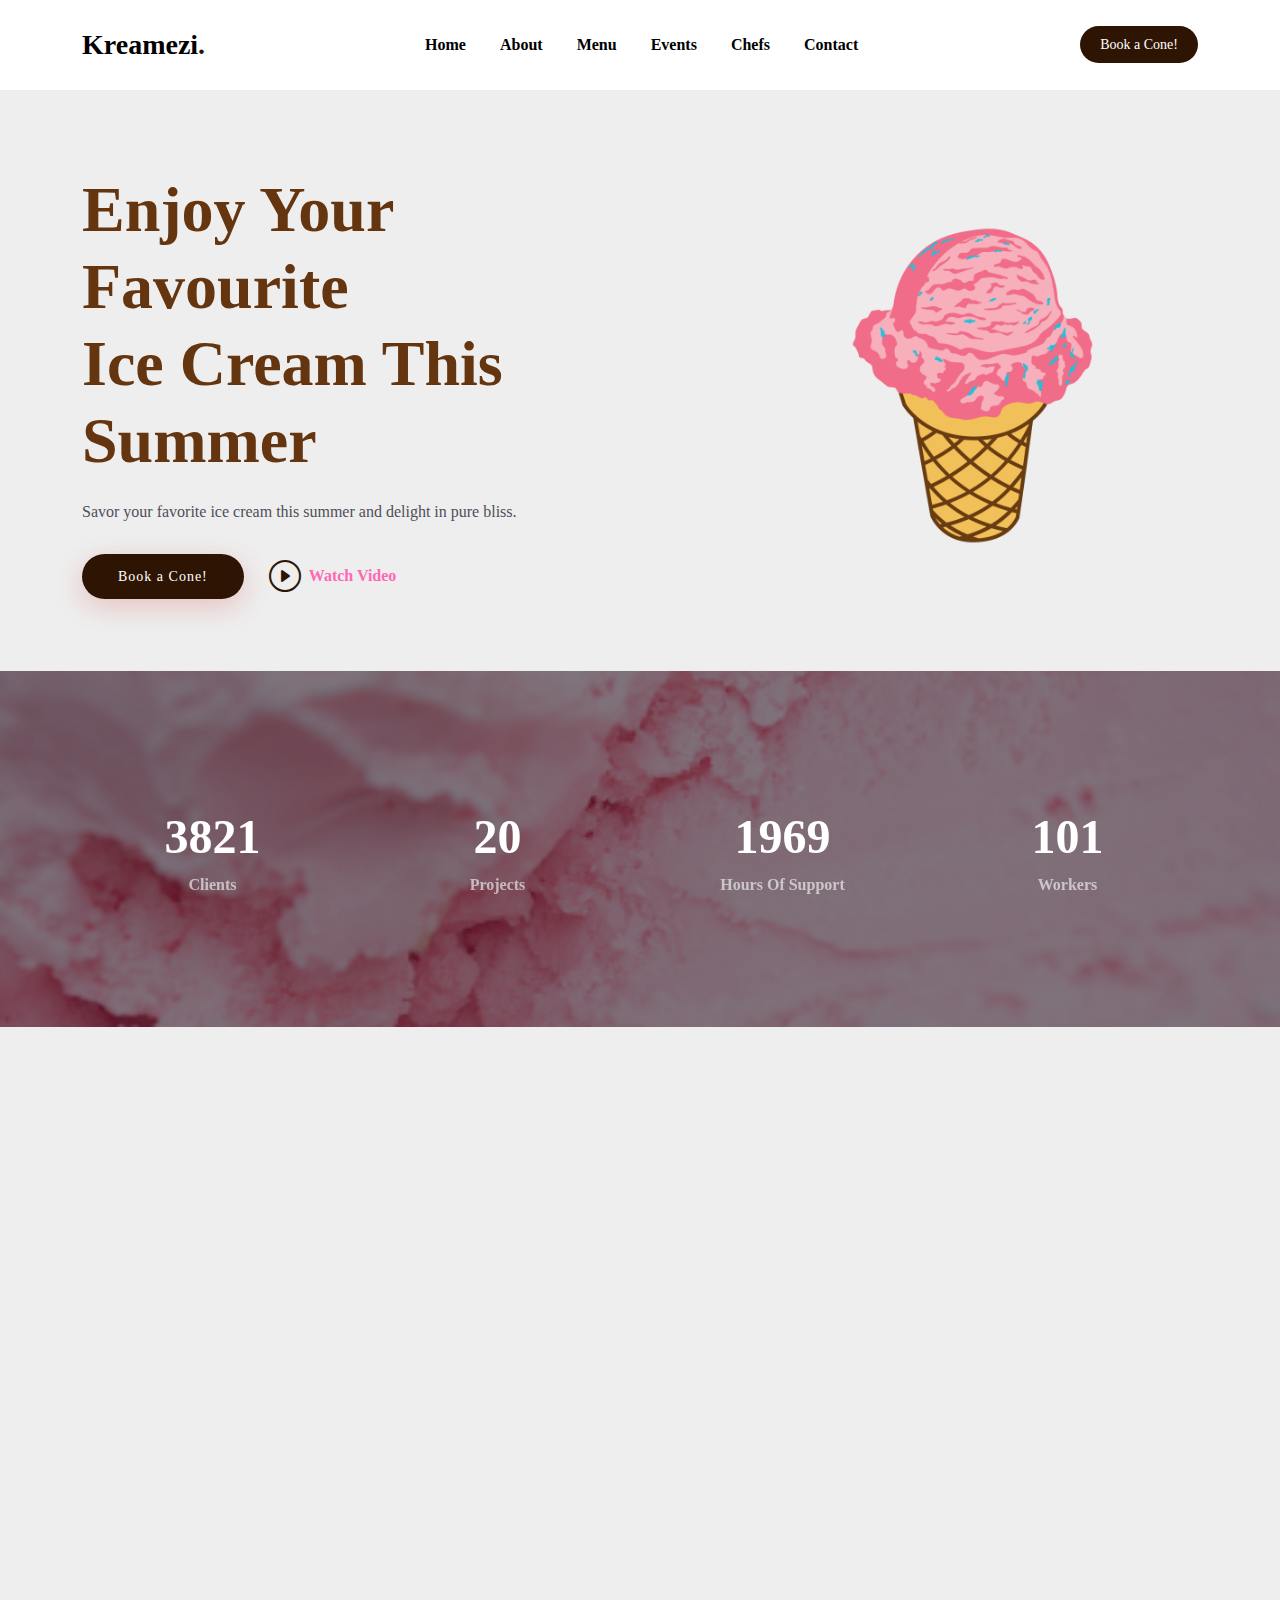
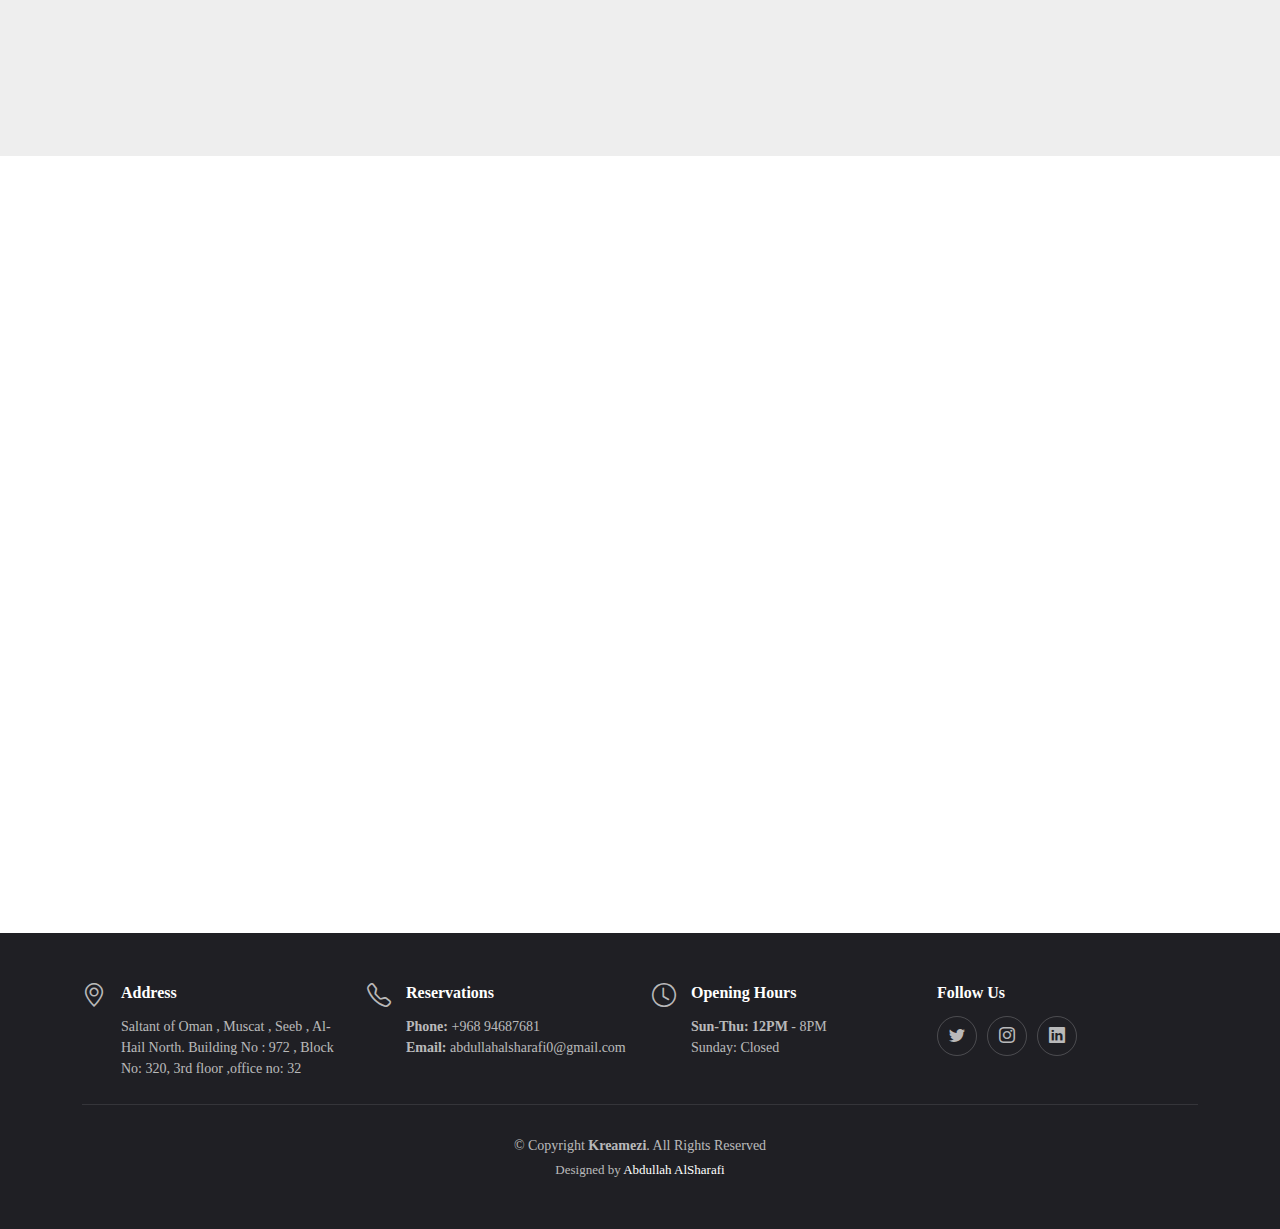
<file: index.html>
<!DOCTYPE html>
<html lang="en">

<head>
  <meta charset="utf-8">
  <meta content="width=device-width, initial-scale=1.0" name="viewport">

  <title>Kreamezi - Home </title>
  <meta content="" name="description">
  <meta content="" name="keywords">

  <!-- Favicons -->
  <link href="assets/img/favicon.ico" rel="icon">
  <link href="assets/img/apple-touch-icon.png" rel="apple-touch-icon">

  <!-- Google Fonts -->
  <link rel="preconnect" href="https://fonts.googleapis.com">
  <link rel="preconnect" href="https://fonts.gstatic.com" crossorigin>
  <link rel="preconnect" href="https://fonts.googleapis.com">
<link rel="preconnect" href="https://fonts.gstatic.com" crossorigin>
<link href="https://fonts.googleapis.com/css2?family=Pacifico&display=swap" rel="stylesheet">
  <!-- Vendor CSS Files -->
  <link href="assets/vendor/bootstrap/css/bootstrap.min.css" rel="stylesheet">
  <link href="assets/vendor/bootstrap-icons/bootstrap-icons.css" rel="stylesheet">
  <link href="assets/vendor/aos/aos.css" rel="stylesheet">
  <link href="assets/vendor/glightbox/css/glightbox.min.css" rel="stylesheet">
  <link href="assets/vendor/swiper/swiper-bundle.min.css" rel="stylesheet">

  <!-- Template Main CSS File -->
  <link href="assets/css/main.css" rel="stylesheet">

  <!-- =======================================================
  * Template Name: Yummy
  * Updated: May 30 2023 with Bootstrap v5.3.0
  * Template URL: https://bootstrapmade.com/yummy-bootstrap-restaurant-website-template/
  * Author: BootstrapMade.com
  * License: https://bootstrapmade.com/license/
  ======================================================== -->
</head>

<body>

  <!-- ======= Header ======= -->
  <header id="header" class="header fixed-top d-flex align-items-center">
    <div class="container d-flex align-items-center justify-content-between">

      <a href="index.html" class="logo d-flex align-items-center me-auto me-lg-0">
        <!-- Uncomment the line below if you also wish to use an image logo -->
        <!-- <img src="assets/img/logo.png" alt=""> -->
        <h1>Kreamezi<span>.</span></h1>
      </a>

      <nav id="navbar" class="navbar">
        <ul>
          <li><a href="index.html">Home</a></li>
          <li><a href="about.html">About</a></li>
          <li><a href="menu.html">Menu</a></li>
          <li><a href="events.html">Events</a></li>
          <li><a href="chefs.html">Chefs</a></li>
          <li><a href="contact.html">Contact</a></li>
        </ul>
      </nav><!-- .navbar -->

      <a class="btn-book-a-table" href="index.html#book-a-table">Book a Cone!</a>
      <i class="mobile-nav-toggle mobile-nav-show bi bi-list"></i>
      <i class="mobile-nav-toggle mobile-nav-hide d-none bi bi-x"></i>

    </div>
  </header><!-- End Header -->

  <!-- ======= Hero Section ======= -->
  <section id="hero" class="hero d-flex align-items-center section-bg">
    <div class="container">
      <div class="row justify-content-between gy-5">
        <div class="col-lg-5 order-2 order-lg-1 d-flex flex-column justify-content-center align-items-center align-items-lg-start text-center text-lg-start">
          <h2 data-aos="fade-up">Enjoy Your Favourite<br>Ice Cream This Summer</h2>
          <p data-aos="fade-up" data-aos-delay="100">Savor your favorite ice cream this summer and delight in pure bliss.</p>
          <div class="d-flex" data-aos="fade-up" data-aos-delay="200">
            <a href="#book-a-table" class="btn-book-a-table">Book a Cone!</a>
            <a href="https://www.youtube.com/watch?v=Dvk09DB8jDw" class="glightbox btn-watch-video d-flex align-items-center"><i class="bi bi-play-circle"></i><span>Watch Video</span></a>
          </div>
        </div>
        <div class="col-lg-5 order-1 order-lg-2 text-center text-lg-start">
          <img src="assets/img/hero-img.png" class="img-fluid" alt="" data-aos="zoom-out" data-aos-delay="300">
        </div>
      </div>
    </div>
  </section><!-- End Hero Section -->
    <!-- ======= Stats Counter Section ======= -->
    <section id="stats-counter" class="stats-counter">
      <div class="container" data-aos="zoom-out">

        <div class="row gy-4">

          <div class="col-lg-3 col-md-6">
            <div class="stats-item text-center w-100 h-100">
              <span data-purecounter-start="0" data-purecounter-end="17912" data-purecounter-duration="3" class="purecounter"></span>
              <p>Clients</p>
            </div>
          </div><!-- End Stats Item -->

          <div class="col-lg-3 col-md-6">
            <div class="stats-item text-center w-100 h-100">
              <span data-purecounter-start="0" data-purecounter-end="93" data-purecounter-duration="3" class="purecounter"></span>
              <p>Projects</p>
            </div>
          </div><!-- End Stats Item -->

          <div class="col-lg-3 col-md-6">
            <div class="stats-item text-center w-100 h-100">
              <span data-purecounter-start="0" data-purecounter-end="9232" data-purecounter-duration="3" class="purecounter"></span>
              <p>Hours Of Support</p>
            </div>
          </div><!-- End Stats Item -->

          <div class="col-lg-3 col-md-6">
            <div class="stats-item text-center w-100 h-100">
              <span data-purecounter-start="0" data-purecounter-end="482" data-purecounter-duration="3" class="purecounter"></span>
              <p>Workers</p>
            </div>
          </div><!-- End Stats Item -->

        </div>

      </div>
    </section><!-- End Stats Counter Section -->
    <!-- ======= Testimonials Section ======= -->
    <section id="testimonials" class="testimonials section-bg">
      <div class="container" data-aos="fade-up">

        <div class="section-header">
          <h2>Testimonials</h2>
          <p>Reviews from <span>Our Cone Lovers</span></p>
        </div>

        <div class="slides-1 swiper" data-aos="fade-up" data-aos-delay="100">
          <div class="swiper-wrapper">

            <div class="swiper-slide">
              <div class="testimonial-item">
                <div class="row gy-4 justify-content-center">
                  <div class="col-lg-6">
                    <div class="testimonial-content">
                      <p>
                        <i class="bi bi-quote quote-icon-left"></i>
                        I recently had the pleasure of trying out Kreamezi's delectable ice cream flavors, and I must say, I am thoroughly impressed! The texture was incredibly smooth and creamy, making every bite an absolute delight. The range of flavors they offer is impressive as well, from classic favorites like chocolate and vanilla to unique and innovative combinations like lavender honey and pistachio rose. Kreamezi truly knows how to take ice cream to the next level. The service was fantastic, and the staff was friendly and knowledgeable, helping me make the perfect flavor choices. I highly recommend Kreamezi to all ice cream enthusiasts out there!                        <i class="bi bi-quote quote-icon-right"></i>
                      </p>
                      <h3>Steven Adams</h3>
                      <h4>Content Creator</h4>
                      <div class="stars">
                        <i class="bi bi-star-fill"></i><i class="bi bi-star-fill"></i><i class="bi bi-star-fill"></i><i class="bi bi-star-fill"></i><i class="bi bi-star-fill"></i>
                      </div>
                    </div>
                  </div>
                  <div class="col-lg-2 text-center">
                    <img src="assets/img/testimonials/testimonials-1.jpg" class="img-fluid testimonial-img" alt="">
                  </div>
                </div>
              </div>
            </div><!-- End testimonial item -->

            <div class="swiper-slide">
              <div class="testimonial-item">
                <div class="row gy-4 justify-content-center">
                  <div class="col-lg-6">
                    <div class="testimonial-content">
                      <p>
                        <i class="bi bi-quote quote-icon-left"></i>
                        Kreamezi is a hidden gem for anyone who adores ice cream. The moment you step into their charming ice cream parlor, you're greeted by a cozy and inviting atmosphere. The menu offers a wide variety of flavors, and each one is crafted with the utmost care. I particularly enjoyed their rich and indulgent Belgian chocolate flavor—it was like a chocolate lover's dream come true! The only reason I'm not giving it a full five stars is that I found the prices slightly on the higher side. Nonetheless, if you're looking for a quality ice cream experience that will leave you craving more, Kreamezi is the place to be!

                        <i class="bi bi-quote quote-icon-right"></i>
                      </p>
                      <h3>Alexa Wood</h3>
                      <h4>Content Creator</h4>
                      <div class="stars">
                        <i class="bi bi-star-fill"></i><i class="bi bi-star-fill"></i><i class="bi bi-star-fill"></i><i class="bi bi-star-fill"></i><i class="bi bi-star-fill"></i>
                      </div>
                    </div>
                  </div>
                  <div class="col-lg-2 text-center">
                    <img src="assets/img/testimonials/testimonials-2.jpg" class="img-fluid testimonial-img" alt="">
                  </div>
                </div>
              </div>
            </div><!-- End testimonial item -->

            <div class="swiper-slide">
              <div class="testimonial-item">
                <div class="row gy-4 justify-content-center">
                  <div class="col-lg-6">
                    <div class="testimonial-content">
                      <p>
                        <i class="bi bi-quote quote-icon-left"></i>
                        Kreamezi offers a refreshing take on ice cream, providing an array of unique and intriguing flavors that are perfect for a hot summer day. I visited their ice cream truck at a local festival, and I was blown away by their creative combinations. The mango chili flavor, in particular, struck a perfect balance between sweetness and spiciness, resulting in a truly memorable taste. The ice cream itself was creamy and smooth, leaving me wanting more. While the service was prompt and friendly, I wish they had more seating options available. Nonetheless, Kreamezi's innovative flavors and quality craftsmanship make it a must-visit for ice cream enthusiasts seeking something out of the ordinary.
                        <i class="bi bi-quote quote-icon-right"></i>
                      </p>
                      <h3>Mark Zuckerburg</h3>
                      <h4>CEO</h4>
                      <div class="stars">
                        <i class="bi bi-star-fill"></i><i class="bi bi-star-fill"></i><i class="bi bi-star-fill"></i><i class="bi bi-star-fill"></i><i class="bi bi-star-fill"></i>
                      </div>
                    </div>
                  </div>
                  <div class="col-lg-2 text-center">
                    <img src="assets/img/testimonials/testimonials-3.jpg" class="img-fluid testimonial-img" alt="">
                  </div>
                </div>
              </div>
            </div><!-- End testimonial item -->

            <div class="swiper-slide">
              <div class="testimonial-item">
                <div class="row gy-4 justify-content-center">
                  <div class="col-lg-6">
                    <div class="testimonial-content">
                      <p>
                        <i class="bi bi-quote quote-icon-left"></i>
                        I recently had the pleasure of trying out Kreamezi's delectable ice cream flavors, and I must say, I am thoroughly impressed! The texture was incredibly smooth and creamy, making every bite an absolute delight. The range of flavors they offer is impressive as well, from classic favorites like chocolate and vanilla to unique and innovative combinations like lavender honey and pistachio rose. Kreamezi truly knows how to take ice cream to the next level. The service was fantastic, and the staff was friendly and knowledgeable, helping me make the perfect flavor choices. I highly recommend Kreamezi to all ice cream enthusiasts out there!                        <i class="bi bi-quote quote-icon-right"></i>
                      </p>
                      <h3>Elon Musk</h3>
                      <h4>CEO</h4>
                      <div class="stars">
                        <i class="bi bi-star-fill"></i><i class="bi bi-star-fill"></i><i class="bi bi-star-fill"></i><i class="bi bi-star-fill"></i><i class="bi bi-star-fill"></i>
                      </div>
                    </div>
                  </div>
                  <div class="col-lg-2 text-center">
                    <img src="assets/img/testimonials/testimonials-4.jpg" class="img-fluid testimonial-img" alt="">
                  </div>
                </div>
              </div>
            </div><!-- End testimonial item -->

          </div>
          <div class="swiper-pagination"></div>
        </div>

      </div>
    </section><!-- End Testimonials Section -->

    <!-- ======= Book A Table Section ======= -->
    <section id="book-a-table" class="book-a-table">
      <div class="container" data-aos="fade-up">

        <div class="section-header">
          <h2>Book A Cone</h2>
          <p>Book <span>Your Cone</span> With Us!</p>
        </div>

        <div class="row g-0">

          <div class="col-lg-4 reservation-img" style="background-image: url(assets/img/reservation.jpg);" data-aos="zoom-out" data-aos-delay="200"></div>

          <div class="col-lg-8 d-flex align-items-center reservation-form-bg">
            <form action="forms/book-a-table.php" method="post" role="form" class="php-email-form" data-aos="fade-up" data-aos-delay="100">
              <div class="row gy-4">
                <div class="col-lg-4 col-md-6">
                  <input type="text" name="name" class="form-control" id="name" placeholder="Your Name" data-rule="minlen:4" data-msg="Please enter at least 4 chars">
                  <div class="validate"></div>
                </div>
                <div class="col-lg-4 col-md-6">
                  <input type="email" class="form-control" name="email" id="email" placeholder="Your Email" data-rule="email" data-msg="Please enter a valid email">
                  <div class="validate"></div>
                </div>
                <div class="col-lg-4 col-md-6">
                  <input type="text" class="form-control" name="phone" id="phone" placeholder="Your Phone" data-rule="minlen:4" data-msg="Please enter at least 4 chars">
                  <div class="validate"></div>
                </div>
                <div class="col-lg-4 col-md-6">
                  <input type="date" name="date" class="form-control" id="date" placeholder="Date" data-rule="minlen:4" data-msg="Please enter at least 4 chars">
                  <div class="validate"></div>
                </div>
                <div class="col-lg-4 col-md-6">
                  <input type="number" class="form-control" name="people" id="people" placeholder="# of people" data-rule="minlen:1" data-msg="Please enter at least 1 chars">
                  <div class="validate"></div>
                </div>
                <div class="col-lg-4 col-md-6">
                  <div class="d-flex align-items-center">
                    <input type="time" class="form-control" name="booking-time" id="booking-time" placeholder="Select a time" required>
                  </div>
                </div>
                <div class="col-lg-4 col-md-6">
                  <div class="d-flex align-items-center">
                    <label for="event-checkbox">
                      Is there an event? <span></span><input type="checkbox" class="form-check-input" name="event" id="event-checkbox">
                    </label>
                  </div>
                </div>
              </div>
          
              <div class="form-group mt-3">
                <textarea class="form-control" name="message" rows="5" placeholder="Message"></textarea>
                <div class="validate"></div>
              </div>
              <div class="mb-3">
                <div class="loading">Loading</div>
                <div class="error-message"></div>
                <div class="sent-message">Your booking request was sent. We will call back or send an Email to confirm your reservation. Thank you!</div>
              </div>
              <div class="text-center"><button type="submit">Book a Table</button></div>
            </form>
          </div><!-- End Reservation Form -->

        </div>

      </div>
    </section><!-- End Book A Table Section -->

  

      </div>
    </section><!-- End Contact Section -->

  </main><!-- End #main -->

  <!-- ======= Footer ======= -->
  <footer id="footer" class="footer">

    <div class="container">
      <div class="row gy-3">
        <div class="col-lg-3 col-md-6 d-flex">
          <i class="bi bi-geo-alt icon"></i>
          <div>
            <h4>Address</h4>
            <p>
              Saltant of Oman , Muscat , Seeb , Al- Hail North. Building No : 972 , Block No: 320, 3rd floor ,office no: 32 <br>
            </p>
          </div>

        </div>

        <div class="col-lg-3 col-md-6 footer-links d-flex">
          <i class="bi bi-telephone icon"></i>
          <div>
            <h4>Reservations</h4>
            <p>
              <strong>Phone:</strong> +968 94687681<br>
              <strong>Email:</strong> abdullahalsharafi0@gmail.com<br>
            </p>
          </div>
        </div>

        <div class="col-lg-3 col-md-6 footer-links d-flex">
          <i class="bi bi-clock icon"></i>
          <div>
            <h4>Opening Hours</h4>
            <p>
              <strong>Sun-Thu: 12PM</strong> - 8PM<br>
              Sunday: Closed
            </p>
          </div>
        </div>

        <div class="col-lg-3 col-md-6 footer-links">
          <h4>Follow Us</h4>
          <div class="social-links d-flex">
            <a href="https://www.twitter.com/alsh4rfi" class="twitter"><i class="bi bi-twitter"></i></a>
            <a href="https://www.instagram.com/alsh4rfi" class="instagram"><i class="bi bi-instagram"></i></a>
            <a href="https://www.linkedin.com/in/pl4gu3-alsharafi/" class="linkedin"><i class="bi bi-linkedin"></i></a>
          </div>
        </div>

      </div>
    </div>

    <div class="container">
      <div class="copyright">
        &copy; Copyright <strong><span>Kreamezi</span></strong>. All Rights Reserved
      </div>
      <div class="credits">
        <!-- All the links in the footer should remain intact. -->
        <!-- You can delete the links only if you purchased the pro version. -->
        <!-- Licensing information: https://bootstrapmade.com/license/ -->
        <!-- Purchase the pro version with working PHP/AJAX contact form: https://bootstrapmade.com/yummy-bootstrap-restaurant-website-template/ -->
        Designed by <a href="https://bootstrapmade.com/">Abdullah AlSharafi</a>
      </div>
    </div>

  </footer><!-- End Footer -->
  <!-- End Footer -->

  <a href="#" class="scroll-top d-flex align-items-center justify-content-center"><i class="bi bi-arrow-up-short"></i></a>

  <div id="preloader"></div>

  <!-- Vendor JS Files -->
  <script src="assets/vendor/bootstrap/js/bootstrap.bundle.min.js"></script>
  <script src="assets/vendor/aos/aos.js"></script>
  <script src="assets/vendor/glightbox/js/glightbox.min.js"></script>
  <script src="assets/vendor/purecounter/purecounter_vanilla.js"></script>
  <script src="assets/vendor/swiper/swiper-bundle.min.js"></script>
  <script src="assets/vendor/php-email-form/validate.js"></script>

  <!-- Template Main JS File -->
  <script src="assets/js/main.js"></script>

</body>

</html>
</file>
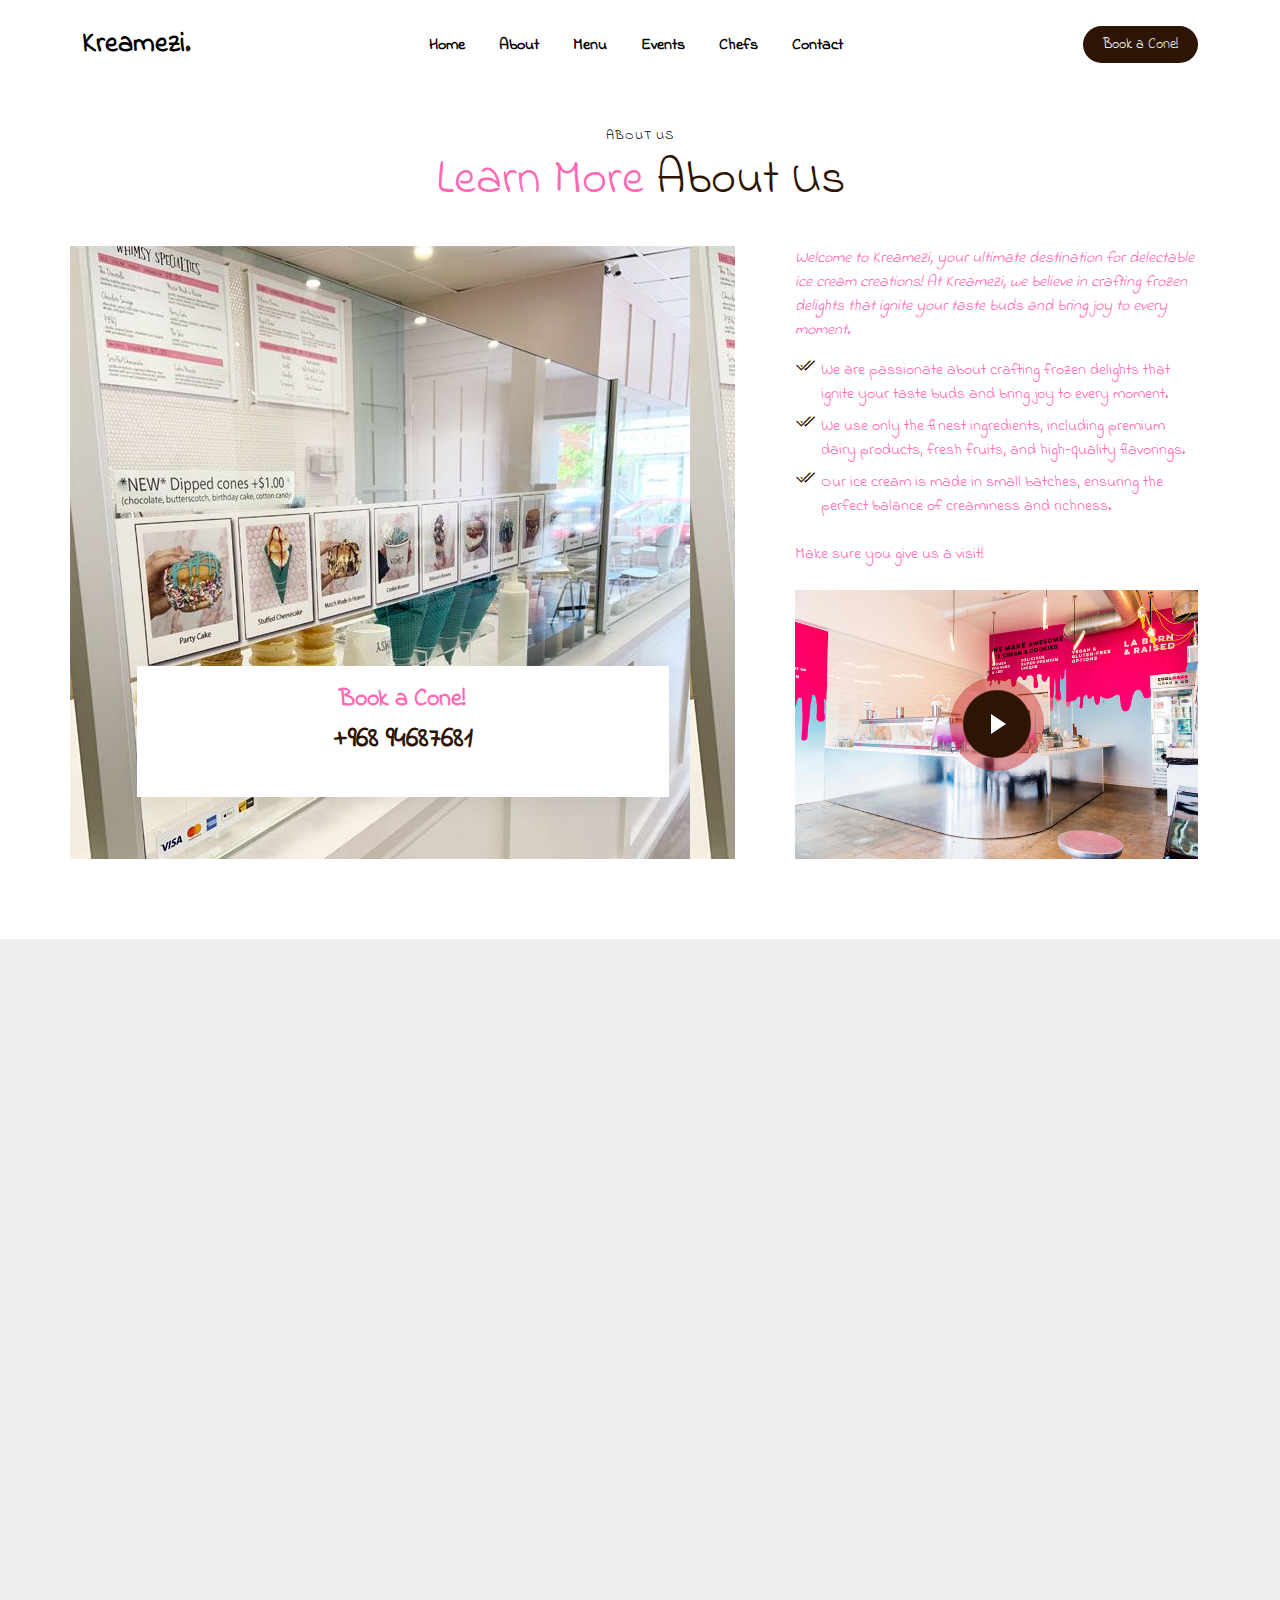
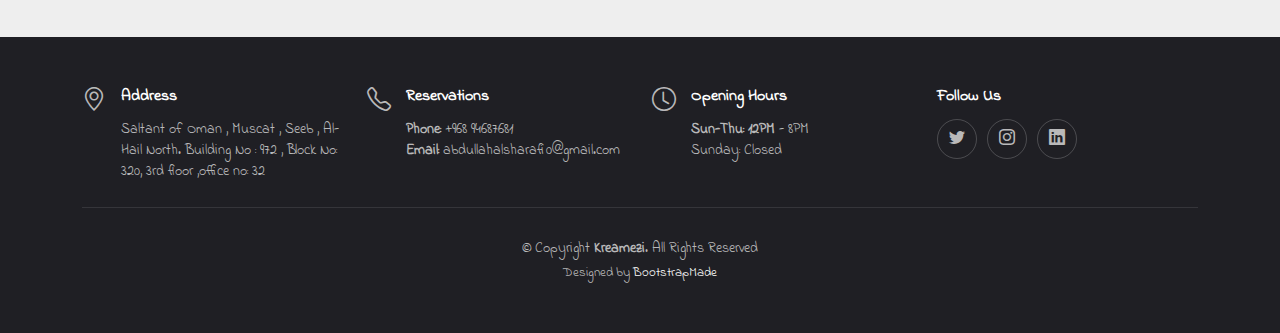
<file: about.html>
<!DOCTYPE html>
<html lang="en">
    <head>
        <meta charset="utf-8">
        <meta content="width=device-width, initial-scale=1.0" name="viewport">
      
        <title>Kreamezi - About </title>
        <meta content="" name="description">
        <meta content="" name="keywords">
      
        <!-- Favicons -->
        <link href="assets/img/favicon.ico" rel="icon">
        <link href="assets/img/apple-touch-icon.png" rel="apple-touch-icon">
      
        <!-- Google Fonts -->
        <link rel="preconnect" href="https://fonts.googleapis.com">
        <link rel="preconnect" href="https://fonts.gstatic.com" crossorigin>
        <link rel="preconnect" href="https://fonts.googleapis.com">
      <link rel="preconnect" href="https://fonts.gstatic.com" crossorigin>
      <link href="https://fonts.googleapis.com/css2?family=Indie+Flower&family=Poppins&display=swap" rel="stylesheet">
        <!-- Vendor CSS Files -->
        <link href="assets/vendor/bootstrap/css/bootstrap.min.css" rel="stylesheet">
        <link href="assets/vendor/bootstrap-icons/bootstrap-icons.css" rel="stylesheet">
        <link href="assets/vendor/aos/aos.css" rel="stylesheet">
        <link href="assets/vendor/glightbox/css/glightbox.min.css" rel="stylesheet">
        <link href="assets/vendor/swiper/swiper-bundle.min.css" rel="stylesheet">
      
        <!-- Template Main CSS File -->
        <link href="assets/css/main.css" rel="stylesheet">
      
        <!-- =======================================================
        * Template Name: Yummy
        * Updated: May 30 2023 with Bootstrap v5.3.0
        * Template URL: https://bootstrapmade.com/yummy-bootstrap-restaurant-website-template/
        * Author: BootstrapMade.com
        * License: https://bootstrapmade.com/license/
        ======================================================== -->
      </head>
<body>
    <!-- ======= Header ======= -->
  <header id="header" class="header fixed-top d-flex align-items-center">
    <div class="container d-flex align-items-center justify-content-between">

      <a href="index.html" class="logo d-flex align-items-center me-auto me-lg-0">
        <!-- Uncomment the line below if you also wish to use an image logo -->
        <!-- <img src="assets/img/logo.png" alt=""> -->
        <h1>Kreamezi<span>.</span></h1>
      </a>

      <nav id="navbar" class="navbar">
        <ul>
          <li><a href="index.html">Home</a></li>
          <li><a href="about.html">About</a></li>
          <li><a href="menu.html">Menu</a></li>
          <li><a href="events.html">Events</a></li>
          <li><a href="chefs.html">Chefs</a></li>
          <li><a href="contact.html">Contact</a></li>
        </ul>
      </nav><!-- .navbar -->

      <a class="btn-book-a-table" href="index.html#book-a-table">Book a Cone!</a>
      <i class="mobile-nav-toggle mobile-nav-show bi bi-list"></i>
      <i class="mobile-nav-toggle mobile-nav-hide d-none bi bi-x"></i>

    </div>
  </header><br><br><!-- End Header -->

    <main id="main">

        <!-- ======= About Section ======= -->
        <section id="about" class="about">
          <div class="container" data-aos="fade-up">
    
            <div class="section-header">
              <h2>About Us</h2>
              <p>Learn More <span>About Us</span></p>
            </div>
    
            <div class="row gy-4">
              <div class="col-lg-7 position-relative about-img" style="background-image: url(assets/img/about.jpg) ;" data-aos="fade-up" data-aos-delay="150">
                <div class="call-us position-absolute">
                  <h4>Book a Cone!</h4>
                  <p>+968 94687681</p>
                </div>
              </div>
              <div class="col-lg-5 d-flex align-items-end" data-aos="fade-up" data-aos-delay="300">
                <div class="content ps-0 ps-lg-5">
                  <p class="fst-italic">
                    Welcome to Kreamezi, your ultimate destination for delectable ice cream creations! At Kreamezi, we believe in crafting frozen delights that ignite your taste buds and bring joy to every moment.
                  </p>
                  <ul>
                    <li><i class="bi bi-check2-all"></i> We are passionate about crafting frozen delights that ignite your taste buds and bring joy to every moment.</li>
                    <li><i class="bi bi-check2-all"></i> We use only the finest ingredients, including premium dairy products, fresh fruits, and high-quality flavorings.</li>
                    <li><i class="bi bi-check2-all"></i> Our ice cream is made in small batches, ensuring the perfect balance of creaminess and richness.</li>
                  </ul>
                  <p>
                    Make sure you give us a visit!
                  </p>
    
                  <div class="position-relative mt-4">
                    <img src="assets/img/about-2.jpg" class="img-fluid" alt="">
                    <a href="https://www.youtube.com/watch?v=Dvk09DB8jDw" class="glightbox play-btn"></a>
                  </div>
                </div>
              </div>
            </div>
    
          </div>
        </section><!-- End About Section -->
    
        <!-- ======= Why Us Section ======= -->
        <section id="why-us" class="why-us section-bg">
          <div class="container" data-aos="fade-up">
    
            <div class="row gy-4">
    
              <div class="col-lg-4" data-aos="fade-up" data-aos-delay="100">
                <div class="why-box">
                  <h3>Why should Kreamezi be your first pick?</h3>
                  <p>
                    Kreamezi is undoubtedly my top choice for ice cream due to its unparalleled creamy textures and unique flavors that transport my taste buds to a realm of pure delight, making every visit a truly unforgettable experience. With their commitment to using only the finest ingredients and their exceptional attention to detail in crafting each delectable scoop, Kreamezi has truly mastered the art of creating exceptional ice cream.
                  </p>
                  <div class="text-center">
                    <a href="#" class="more-btn">Learn More <i class="bx bx-chevron-right"></i></a>
                  </div>
                </div>
              </div><!-- End Why Box -->
    
              <div class="col-lg-8 d-flex align-items-center">
                <div class="row gy-4">
    
                  <div class="col-xl-4" data-aos="fade-up" data-aos-delay="200">
                    <div class="icon-box d-flex flex-column justify-content-center align-items-center">
                      <i class="bi bi-clipboard-data"></i>
                      <h4>Stats of Our Humble Shop</h4>
                      <p>Kreamezi Ice Cream Shop has been experiencing a remarkable surge in popularity, with steadily increasing customer visits and a growing base of loyal ice cream enthusiasts, a testament to their exceptional flavors and the delightful experience they provide.                      </p>
                    </div>
                  </div><!-- End Icon Box -->
    
                  <div class="col-xl-4" data-aos="fade-up" data-aos-delay="300">
                    <div class="icon-box d-flex flex-column justify-content-center align-items-center">
                      <i class="bi bi-gem"></i>
                      <h4>Why are we special?</h4>
                      <p>What makes Kreamezi Ice Cream Shop truly special is their unwavering commitment to using only the finest and freshest ingredients, combined with their passion for artful flavor combinations, resulting in an extraordinary taste experience that leaves customers craving for more.
                      </p>
                    </div>
                  </div><!-- End Icon Box -->
    
                  <div class="col-xl-4" data-aos="fade-up" data-aos-delay="400">
                    <div class="icon-box d-flex flex-column justify-content-center align-items-center">
                      <i class="bi bi-inboxes"></i>
                      <h4>Packaging</h4>
                      <p>Kreamezi Ice Cream Shop takes pride in their exquisite packaging, carefully crafted to showcase the creamy delights within, featuring eye-catching designs and sturdy materials that preserve the freshness and quality of their delectable ice cream creations.                      </p>
                    </div>
                  </div><!-- End Icon Box -->
    
                </div>
              </div>
    
            </div>
    
          </div>
        </section><!-- End Why Us Section -->
  <!-- ======= Footer ======= -->
  <footer id="footer" class="footer">

    <div class="container">
      <div class="row gy-3">
        <div class="col-lg-3 col-md-6 d-flex">
          <i class="bi bi-geo-alt icon"></i>
          <div>
            <h4>Address</h4>
            <p>
              Saltant of Oman , Muscat , Seeb , Al- Hail North. Building No : 972 , Block No: 320, 3rd floor ,office no: 32 <br>
            </p>
          </div>

        </div>

        <div class="col-lg-3 col-md-6 footer-links d-flex">
          <i class="bi bi-telephone icon"></i>
          <div>
            <h4>Reservations</h4>
            <p>
              <strong>Phone:</strong> +968 94687681<br>
              <strong>Email:</strong> abdullahalsharafi0@gmail.com<br>
            </p>
          </div>
        </div>

        <div class="col-lg-3 col-md-6 footer-links d-flex">
          <i class="bi bi-clock icon"></i>
          <div>
            <h4>Opening Hours</h4>
            <p>
              <strong>Sun-Thu: 12PM</strong> - 8PM<br>
              Sunday: Closed
            </p>
          </div>
        </div>

        <div class="col-lg-3 col-md-6 footer-links">
          <h4>Follow Us</h4>
          <div class="social-links d-flex">
            <a href="https://www.twitter.com/alsh4rfi" class="twitter"><i class="bi bi-twitter"></i></a>
            <a href="https://www.instagram.com/alsh4rfi" class="instagram"><i class="bi bi-instagram"></i></a>
            <a href="https://www.linkedin.com/in/pl4gu3-alsharafi/" class="linkedin"><i class="bi bi-linkedin"></i></a>
          </div>
        </div>

      </div>
    </div>

    <div class="container">
      <div class="copyright">
        &copy; Copyright <strong><span>Kreamezi</span></strong>. All Rights Reserved
      </div>
      <div class="credits">
        <!-- All the links in the footer should remain intact. -->
        <!-- You can delete the links only if you purchased the pro version. -->
        <!-- Licensing information: https://bootstrapmade.com/license/ -->
        <!-- Purchase the pro version with working PHP/AJAX contact form: https://bootstrapmade.com/yummy-bootstrap-restaurant-website-template/ -->
        Designed by <a href="https://bootstrapmade.com/">BootstrapMade</a>
      </div>
    </div>

  </footer><!-- End Footer -->
  <!-- End Footer -->

  <a href="#" class="scroll-top d-flex align-items-center justify-content-center"><i class="bi bi-arrow-up-short"></i></a>

  <div id="preloader"></div>

  <!-- Vendor JS Files -->
  <script src="assets/vendor/bootstrap/js/bootstrap.bundle.min.js"></script>
  <script src="assets/vendor/aos/aos.js"></script>
  <script src="assets/vendor/glightbox/js/glightbox.min.js"></script>
  <script src="assets/vendor/purecounter/purecounter_vanilla.js"></script>
  <script src="assets/vendor/swiper/swiper-bundle.min.js"></script>
  <script src="assets/vendor/php-email-form/validate.js"></script>

  <!-- Template Main JS File -->
  <script src="assets/js/main.js"></script>    
</body>
</html>
</file>
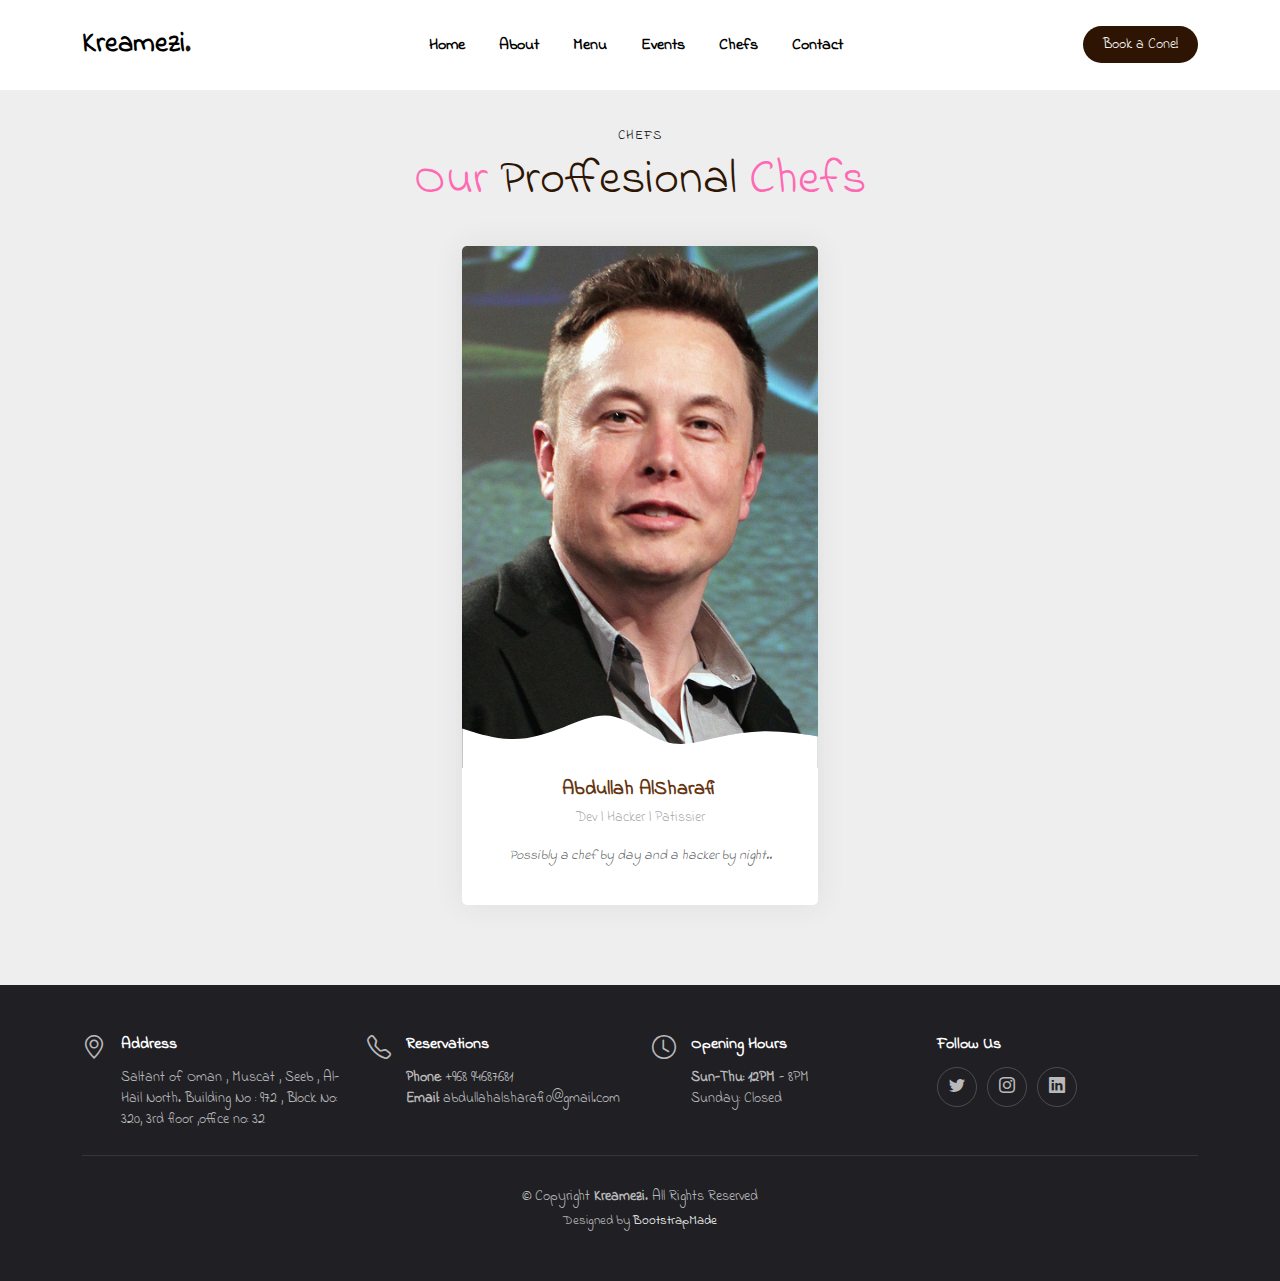
<file: chefs.html>
<!DOCTYPE html>
<html lang="en">
    <head>
        <meta charset="utf-8">
        <meta content="width=device-width, initial-scale=1.0" name="viewport">
      
        <title>Kreamezi - Chefs </title>
        <meta content="" name="description">
        <meta content="" name="keywords">
      
        <!-- Favicons -->
        <link href="assets/img/favicon.ico" rel="icon">
        <link href="assets/img/apple-touch-icon.png" rel="apple-touch-icon">
      
        <!-- Google Fonts -->
        <link rel="preconnect" href="https://fonts.googleapis.com">
        <link rel="preconnect" href="https://fonts.gstatic.com" crossorigin>
        <link rel="preconnect" href="https://fonts.googleapis.com">
      <link rel="preconnect" href="https://fonts.gstatic.com" crossorigin>
      <link href="https://fonts.googleapis.com/css2?family=Indie+Flower&family=Poppins&display=swap" rel="stylesheet">
        <!-- Vendor CSS Files -->
        <link href="assets/vendor/bootstrap/css/bootstrap.min.css" rel="stylesheet">
        <link href="assets/vendor/bootstrap-icons/bootstrap-icons.css" rel="stylesheet">
        <link href="assets/vendor/aos/aos.css" rel="stylesheet">
        <link href="assets/vendor/glightbox/css/glightbox.min.css" rel="stylesheet">
        <link href="assets/vendor/swiper/swiper-bundle.min.css" rel="stylesheet">
      
        <!-- Template Main CSS File -->
        <link href="assets/css/main.css" rel="stylesheet">
      
        <!-- =======================================================
        * Template Name: Yummy
        * Updated: May 30 2023 with Bootstrap v5.3.0
        * Template URL: https://bootstrapmade.com/yummy-bootstrap-restaurant-website-template/
        * Author: BootstrapMade.com
        * License: https://bootstrapmade.com/license/
        ======================================================== -->
      </head>
<body>
    <!-- ======= Header ======= -->
  <header id="header" class="header fixed-top d-flex align-items-center">
    <div class="container d-flex align-items-center justify-content-between">

      <a href="index.html" class="logo d-flex align-items-center me-auto me-lg-0">
        <!-- Uncomment the line below if you also wish to use an image logo -->
        <!-- <img src="assets/img/logo.png" alt=""> -->
        <h1>Kreamezi<span>.</span></h1>
      </a>

      <nav id="navbar" class="navbar">
        <ul>
          <li><a href="index.html">Home</a></li>
          <li><a href="about.html">About</a></li>
          <li><a href="menu.html">Menu</a></li>
          <li><a href="events.html">Events</a></li>
          <li><a href="chefs.html">Chefs</a></li>
          <li><a href="contact.html">Contact</a></li>
        </ul>
      </nav><!-- .navbar -->

      <a class="btn-book-a-table" href="index.html#book-a-table">Book a Cone!</a>
      <i class="mobile-nav-toggle mobile-nav-show bi bi-list"></i>
      <i class="mobile-nav-toggle mobile-nav-hide d-none bi bi-x"></i>

    </div>
  </header><br><br><!-- End Header -->

    <main id="main">

    <!-- ======= Chefs Section ======= -->
    <section id="chefs" class="chefs section-bg">
        <div class="container" data-aos="fade-up">
  
          <div class="section-header">
            <h2>Chefs</h2>
            <p>Our <span>Proffesional</span> Chefs</p>
          </div>
  
          <div class="row justify-content-center">
  
            <div class="col-lg-4 col-md-6 d-flex align-items-stretch aos-init aos-animate" data-aos="fade-up" data-aos-delay="200">
                <div class="chef-member">
                <div class="member-img">
                  <img src="assets/img/chefs/chefs-2.jpg" class="img-fluid" alt="">
                  <div class="social">
                    <a href="https://www.instagram.com/alsh4rfi"><i class="bi bi-instagram"></i></a>
                    <a href="https://www.linkedin.com/in/pl4gu3-alsharafi/"><i class="bi bi-linkedin"></i></a>
                  </div>
                </div>
                <div class="member-info">
                  <h4>Abdullah AlSharafi</h4>
                  <span>Dev | Hacker | Patissier </span>
                  <p>Possibly a chef by day and a hacker by night..</p>
                </div>
              </div>
            </div><!-- End Chefs Member -->
  
          </div>
  
        </div>
      </section><!-- End Chefs Section -->
  <!-- ======= Footer ======= -->
  <footer id="footer" class="footer">

    <div class="container">
      <div class="row gy-3">
        <div class="col-lg-3 col-md-6 d-flex">
          <i class="bi bi-geo-alt icon"></i>
          <div>
            <h4>Address</h4>
            <p>
              Saltant of Oman , Muscat , Seeb , Al- Hail North. Building No : 972 , Block No: 320, 3rd floor ,office no: 32 <br>
            </p>
          </div>

        </div>

        <div class="col-lg-3 col-md-6 footer-links d-flex">
          <i class="bi bi-telephone icon"></i>
          <div>
            <h4>Reservations</h4>
            <p>
              <strong>Phone:</strong> +968 94687681<br>
              <strong>Email:</strong> abdullahalsharafi0@gmail.com<br>
            </p>
          </div>
        </div>

        <div class="col-lg-3 col-md-6 footer-links d-flex">
          <i class="bi bi-clock icon"></i>
          <div>
            <h4>Opening Hours</h4>
            <p>
              <strong>Sun-Thu: 12PM</strong> - 8PM<br>
              Sunday: Closed
            </p>
          </div>
        </div>

        <div class="col-lg-3 col-md-6 footer-links">
          <h4>Follow Us</h4>
          <div class="social-links d-flex">
            <a href="https://www.twitter.com/alsh4rfi" class="twitter"><i class="bi bi-twitter"></i></a>
            <a href="https://www.instagram.com/alsh4rfi" class="instagram"><i class="bi bi-instagram"></i></a>
            <a href="https://www.linkedin.com/in/pl4gu3-alsharafi/" class="linkedin"><i class="bi bi-linkedin"></i></a>
          </div>
        </div>

      </div>
    </div>

    <div class="container">
      <div class="copyright">
        &copy; Copyright <strong><span>Kreamezi</span></strong>. All Rights Reserved
      </div>
      <div class="credits">
        <!-- All the links in the footer should remain intact. -->
        <!-- You can delete the links only if you purchased the pro version. -->
        <!-- Licensing information: https://bootstrapmade.com/license/ -->
        <!-- Purchase the pro version with working PHP/AJAX contact form: https://bootstrapmade.com/yummy-bootstrap-restaurant-website-template/ -->
        Designed by <a href="https://bootstrapmade.com/">BootstrapMade</a>
      </div>
    </div>

  </footer><!-- End Footer -->
  <!-- End Footer -->

  <a href="#" class="scroll-top d-flex align-items-center justify-content-center"><i class="bi bi-arrow-up-short"></i></a>

  <div id="preloader"></div>

  <!-- Vendor JS Files -->
  <script src="assets/vendor/bootstrap/js/bootstrap.bundle.min.js"></script>
  <script src="assets/vendor/aos/aos.js"></script>
  <script src="assets/vendor/glightbox/js/glightbox.min.js"></script>
  <script src="assets/vendor/purecounter/purecounter_vanilla.js"></script>
  <script src="assets/vendor/swiper/swiper-bundle.min.js"></script>
  <script src="assets/vendor/php-email-form/validate.js"></script>

  <!-- Template Main JS File -->
  <script src="assets/js/main.js"></script>    
</body>
</html>
</file>
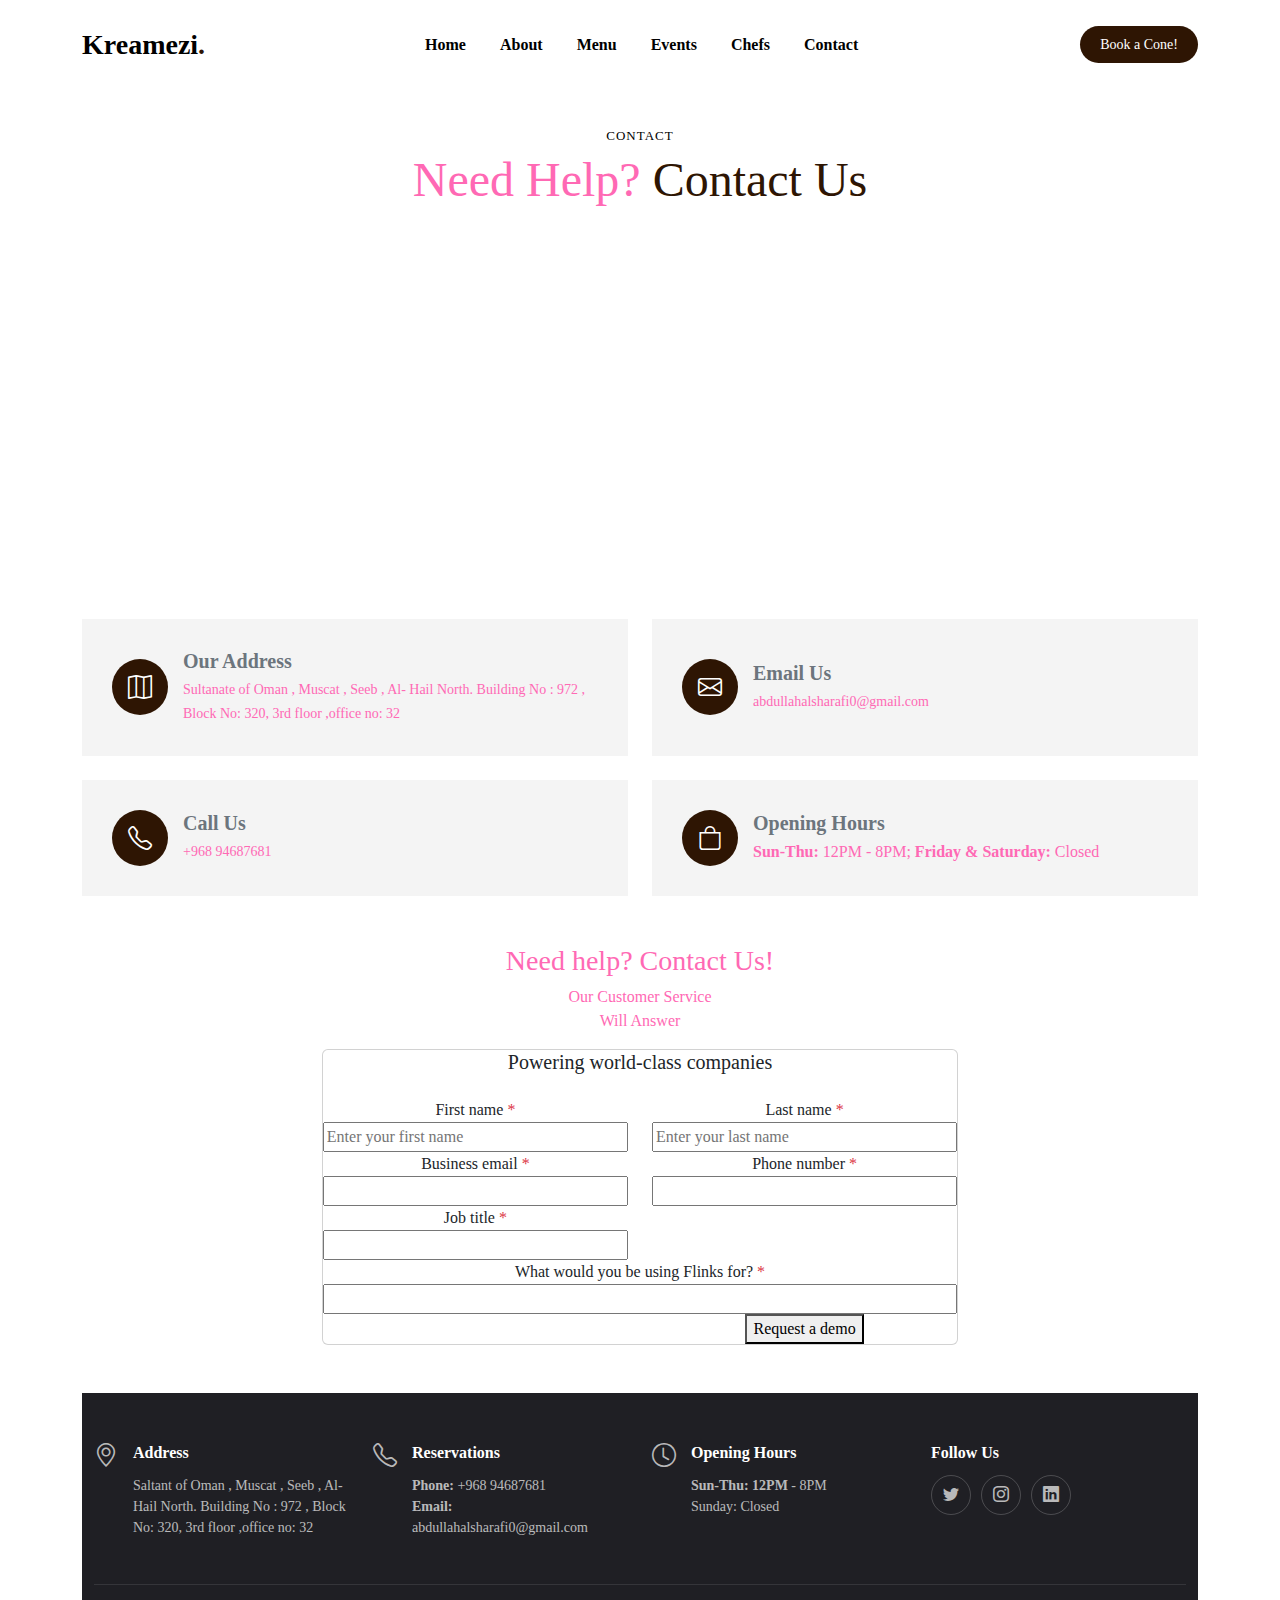
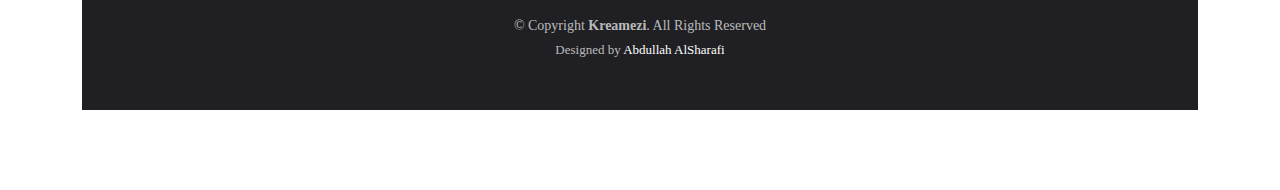
<file: contact.html>
<!DOCTYPE html>
<html lang="en">
    <head>
        <meta charset="utf-8">
        <meta content="width=device-width, initial-scale=1.0" name="viewport">
      
        <title>Kreamezi - Contact </title>
        <meta content="" name="description">
        <meta content="" name="keywords">
      
        <!-- Favicons -->
        <link href="assets/img/favicon.ico" rel="icon">
        <link href="assets/img/apple-touch-icon.png" rel="apple-touch-icon">
      
        <!-- Google Fonts -->
        <link rel="preconnect" href="https://fonts.googleapis.com">
        <link rel="preconnect" href="https://fonts.gstatic.com" crossorigin>
        <link href="https://fonts.googleapis.com/css2?family=Pacifico&display=swap" rel="stylesheet">
                <!-- Vendor CSS Files -->
        <link href="assets/vendor/bootstrap/css/bootstrap.min.css" rel="stylesheet">
        <link href="assets/vendor/bootstrap-icons/bootstrap-icons.css" rel="stylesheet">
        <link href="assets/vendor/aos/aos.css" rel="stylesheet">
        <link href="assets/vendor/glightbox/css/glightbox.min.css" rel="stylesheet">
        <link href="assets/vendor/swiper/swiper-bundle.min.css" rel="stylesheet">
      
        <!-- Template Main CSS File -->
        <link href="assets/css/main.css" rel="stylesheet">
      
        <!-- =======================================================
        * Template Name: Yummy
        * Updated: May 30 2023 with Bootstrap v5.3.0
        * Template URL: https://bootstrapmade.com/yummy-bootstrap-restaurant-website-template/
        * Author: BootstrapMade.com
        * License: https://bootstrapmade.com/license/
        ======================================================== -->
      </head>
<body>
    <!-- ======= Header ======= -->
  <header id="header" class="header fixed-top d-flex align-items-center">
    <div class="container d-flex align-items-center justify-content-between">

      <a href="index.html" class="logo d-flex align-items-center me-auto me-lg-0">
        <!-- Uncomment the line below if you also wish to use an image logo -->
        <!-- <img src="assets/img/logo.png" alt=""> -->
        <h1>Kreamezi<span>.</span></h1>
      </a>

      <nav id="navbar" class="navbar">
        <ul>
          <li><a href="index.html">Home</a></li>
          <li><a href="about.html">About</a></li>
          <li><a href="menu.html">Menu</a></li>
          <li><a href="events.html">Events</a></li>
          <li><a href="chefs.html">Chefs</a></li>
          <li><a href="contact.html">Contact</a></li>
        </ul>
      </nav><!-- .navbar -->

      <a class="btn-book-a-table" href="index.html#book-a-table">Book a Cone!</a>
      <i class="mobile-nav-toggle mobile-nav-show bi bi-list"></i>
      <i class="mobile-nav-toggle mobile-nav-hide d-none bi bi-x"></i>

    </div>
  </header><br><br><!-- End Header -->

    <main id="main">

<!-- ======= Contact Section ======= -->
<section id="contact" class="contact">
    <div class="container" data-aos="fade-up">

      <div class="section-header">
        <h2>Contact</h2>
        <p>Need Help? <span>Contact Us</span></p>
      </div>

      <div class="mb-3">
        <iframe style="border:0; width: 100%; height: 350px;" src="https://www.google.com/maps/embed?pb=!1m14!1m8!1m3!1d913.6767563029575!2d58.21608!3d23.650661!3m2!1i1024!2i768!4f13.1!3m3!1m2!1s0x3e8dfda1d056445f%3A0xfd321ef6afff9efe!2snextech!5e0!3m2!1sen!2som!4v1688883903821!5m2!1sen!2som" width="600" height="450" style="border:0;" allowfullscreen="" loading="lazy" referrerpolicy="no-referrer-when-downgrade"></iframe>
      </div><!-- End Google Maps -->

      <div class="row gy-4">

        <div class="col-md-6">
          <div class="info-item  d-flex align-items-center">
            <i class="icon bi bi-map flex-shrink-0"></i>
            <div>
              <h3>Our Address</h3>
              <p>Sultanate of Oman , Muscat , Seeb , Al- Hail North. Building No : 972 , Block No: 320, 3rd floor ,office no: 32</p>
            </div>
          </div>
        </div><!-- End Info Item -->

        <div class="col-md-6">
          <div class="info-item d-flex align-items-center">
            <i class="icon bi bi-envelope flex-shrink-0"></i>
            <div>
              <h3>Email Us</h3>
              <p>abdullahalsharafi0@gmail.com</p>
            </div>
          </div>
        </div><!-- End Info Item -->

        <div class="col-md-6">
          <div class="info-item  d-flex align-items-center">
            <i class="icon bi bi-telephone flex-shrink-0"></i>
            <div>
              <h3>Call Us</h3>
              <p>+968 94687681</p>
            </div>
          </div>
        </div><!-- End Info Item -->

        <div class="col-md-6">
          <div class="info-item  d-flex align-items-center">
            <i class="icon bi bi-bag flex-shrink-0"></i>
            <div>
              <h3>Opening Hours</h3>
              <div><strong>Sun-Thu:</strong> 12PM - 8PM;
                <strong>Friday &amp; Saturday:</strong> Closed
              </div>
            </div>
          </div>
        </div><!-- End Info Item -->

      </div>

      <div class="container-fluid px-1 py-5 mx-auto">
        <div class="row d-flex justify-content-center">
            <div class="col-xl-7 col-lg-8 col-md-9 col-11 text-center">
                <h3>Need help? Contact Us!</h3>
                <p class="blue-text">Our Customer Service<br> Will Answer </p>
                <div class="card">
                    <h5 class="text-center mb-4">Powering world-class companies</h5>
                    <form class="form-card" onsubmit="event.preventDefault()">
                        <div class="row justify-content-between text-left">
                            <div class="form-group col-sm-6 flex-column d-flex"> <label class="form-control-label px-3">First name<span class="text-danger"> *</span></label> <input type="text" id="fname" name="fname" placeholder="Enter your first name" onblur="validate(1)"> </div>
                            <div class="form-group col-sm-6 flex-column d-flex"> <label class="form-control-label px-3">Last name<span class="text-danger"> *</span></label> <input type="text" id="lname" name="lname" placeholder="Enter your last name" onblur="validate(2)"> </div>
                        </div>
                        <div class="row justify-content-between text-left">
                            <div class="form-group col-sm-6 flex-column d-flex"> <label class="form-control-label px-3">Business email<span class="text-danger"> *</span></label> <input type="text" id="email" name="email" placeholder="" onblur="validate(3)"> </div>
                            <div class="form-group col-sm-6 flex-column d-flex"> <label class="form-control-label px-3">Phone number<span class="text-danger"> *</span></label> <input type="text" id="mob" name="mob" placeholder="" onblur="validate(4)"> </div>
                        </div>
                        <div class="row justify-content-between text-left">
                            <div class="form-group col-sm-6 flex-column d-flex"> <label class="form-control-label px-3">Job title<span class="text-danger"> *</span></label> <input type="text" id="job" name="job" placeholder="" onblur="validate(5)"> </div>
                        </div>
                        <div class="row justify-content-between text-left">
                            <div class="form-group col-12 flex-column d-flex"> <label class="form-control-label px-3">What would you be using Flinks for?<span class="text-danger"> *</span></label> <input type="text" id="ans" name="ans" placeholder="" onblur="validate(6)"> </div>
                        </div>
                        <div class="row justify-content-end">
                            <div class="form-group col-sm-6"> <button type="submit" class="btn-block btn-primary">Request a demo</button> </div>
                        </div>
                    </form>
                </div>
            </div>
        </div>
    </div>
      </form><!--End Contact Form -->
  <!-- ======= Footer ======= -->
  <footer id="footer" class="footer">

    <div class="container">
      <div class="row gy-3">
        <div class="col-lg-3 col-md-6 d-flex">
          <i class="bi bi-geo-alt icon"></i>
          <div>
            <h4>Address</h4>
            <p>
              Saltant of Oman , Muscat , Seeb , Al- Hail North. Building No : 972 , Block No: 320, 3rd floor ,office no: 32 <br>
            </p>
          </div>

        </div>

        <div class="col-lg-3 col-md-6 footer-links d-flex">
          <i class="bi bi-telephone icon"></i>
          <div>
            <h4>Reservations</h4>
            <p>
              <strong>Phone:</strong> +968 94687681<br>
              <strong>Email:</strong> abdullahalsharafi0@gmail.com<br>
            </p>
          </div>
        </div>

        <div class="col-lg-3 col-md-6 footer-links d-flex">
          <i class="bi bi-clock icon"></i>
          <div>
            <h4>Opening Hours</h4>
            <p>
              <strong>Sun-Thu: 12PM</strong> - 8PM<br>
              Sunday: Closed
            </p>
          </div>
        </div>

        <div class="col-lg-3 col-md-6 footer-links">
          <h4>Follow Us</h4>
          <div class="social-links d-flex">
            <a href="https://www.twitter.com/alsh4rfi" class="twitter"><i class="bi bi-twitter"></i></a>
            <a href="https://www.instagram.com/alsh4rfi" class="instagram"><i class="bi bi-instagram"></i></a>
            <a href="https://www.linkedin.com/in/pl4gu3-alsharafi/" class="linkedin"><i class="bi bi-linkedin"></i></a>
          </div>
        </div>

      </div>
    </div>

    <div class="container">
      <div class="copyright">
        &copy; Copyright <strong><span>Kreamezi</span></strong>. All Rights Reserved
      </div>
      <div class="credits">
        <!-- All the links in the footer should remain intact. -->
        <!-- You can delete the links only if you purchased the pro version. -->
        <!-- Licensing information: https://bootstrapmade.com/license/ -->
        <!-- Purchase the pro version with working PHP/AJAX contact form: https://bootstrapmade.com/yummy-bootstrap-restaurant-website-template/ -->
        Designed by <a href="https://bootstrapmade.com/">Abdullah AlSharafi</a>
      </div>
    </div>

  </footer><!-- End Footer -->
  <!-- End Footer -->

  <a href="#" class="scroll-top d-flex align-items-center justify-content-center"><i class="bi bi-arrow-up-short"></i></a>

  <div id="preloader"></div>

  <!-- Vendor JS Files -->
  <script src="assets/vendor/bootstrap/js/bootstrap.bundle.min.js"></script>
  <script src="assets/vendor/aos/aos.js"></script>
  <script src="assets/vendor/glightbox/js/glightbox.min.js"></script>
  <script src="assets/vendor/purecounter/purecounter_vanilla.js"></script>
  <script src="assets/vendor/swiper/swiper-bundle.min.js"></script>
  <script src="assets/vendor/php-email-form/validate.js"></script>

  <!-- Template Main JS File -->
  <script src="assets/js/main.js"></script>    
</body>
</html>
</file>
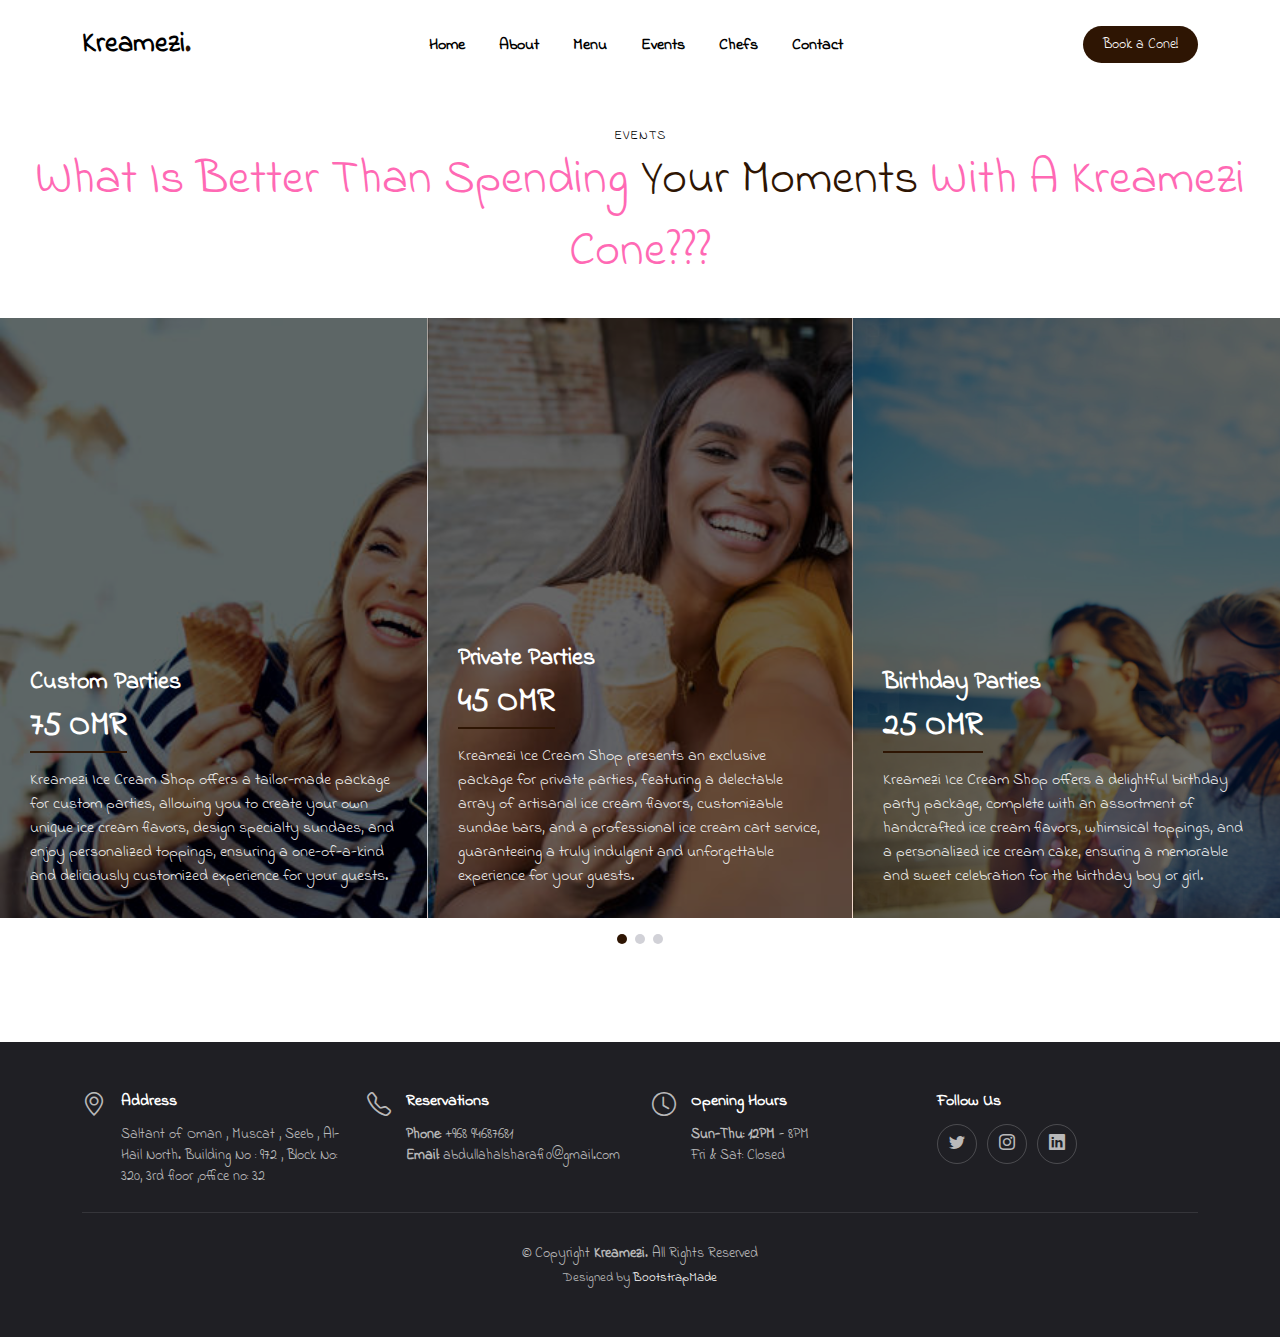
<file: events.html>
<!DOCTYPE html>
<html lang="en">
    <head>
        <meta charset="utf-8">
        <meta content="width=device-width, initial-scale=1.0" name="viewport">
      
        <title>Kreamezi - Events </title>
        <meta content="" name="description">
        <meta content="" name="keywords">
      
        <!-- Favicons -->
        <link href="assets/img/favicon.ico" rel="icon">
        <link href="assets/img/apple-touch-icon.png" rel="apple-touch-icon">
      
        <!-- Google Fonts -->
        <link rel="preconnect" href="https://fonts.googleapis.com">
        <link rel="preconnect" href="https://fonts.gstatic.com" crossorigin>
        <link rel="preconnect" href="https://fonts.googleapis.com">
      <link rel="preconnect" href="https://fonts.gstatic.com" crossorigin>
      <link href="https://fonts.googleapis.com/css2?family=Indie+Flower&family=Poppins&display=swap" rel="stylesheet">
        <!-- Vendor CSS Files -->
        <link href="assets/vendor/bootstrap/css/bootstrap.min.css" rel="stylesheet">
        <link href="assets/vendor/bootstrap-icons/bootstrap-icons.css" rel="stylesheet">
        <link href="assets/vendor/aos/aos.css" rel="stylesheet">
        <link href="assets/vendor/glightbox/css/glightbox.min.css" rel="stylesheet">
        <link href="assets/vendor/swiper/swiper-bundle.min.css" rel="stylesheet">
      
        <!-- Template Main CSS File -->
        <link href="assets/css/main.css" rel="stylesheet">
      
        <!-- =======================================================
        * Template Name: Yummy
        * Updated: May 30 2023 with Bootstrap v5.3.0
        * Template URL: https://bootstrapmade.com/yummy-bootstrap-restaurant-website-template/
        * Author: BootstrapMade.com
        * License: https://bootstrapmade.com/license/
        ======================================================== -->
      </head>
<body>
    <!-- ======= Header ======= -->
  <header id="header" class="header fixed-top d-flex align-items-center">
    <div class="container d-flex align-items-center justify-content-between">

      <a href="index.html" class="logo d-flex align-items-center me-auto me-lg-0">
        <!-- Uncomment the line below if you also wish to use an image logo -->
        <!-- <img src="assets/img/logo.png" alt=""> -->
        <h1>Kreamezi<span>.</span></h1>
      </a>

      <nav id="navbar" class="navbar">
        <ul>
          <li><a href="index.html">Home</a></li>
          <li><a href="about.html">About</a></li>
          <li><a href="menu.html">Menu</a></li>
          <li><a href="events.html">Events</a></li>
          <li><a href="chefs.html">Chefs</a></li>
          <li><a href="contact.html">Contact</a></li>
        </ul>
      </nav><!-- .navbar -->

      <a class="btn-book-a-table" href="index.html#book-a-table">Book a Cone!</a>
      <i class="mobile-nav-toggle mobile-nav-show bi bi-list"></i>
      <i class="mobile-nav-toggle mobile-nav-hide d-none bi bi-x"></i>

    </div>
  </header><br><br><!-- End Header -->
    <main id="main">

<!-- ======= Events Section ======= -->
<section id="events" class="events">
    <div class="container-fluid" data-aos="fade-up">

      <div class="section-header">
        <h2>Events</h2>
        <p>What Is Better Than Spending <span>Your Moments</span> With A Kreamezi Cone???</p>
      </div>

      <div class="slides-3 swiper" data-aos="fade-up" data-aos-delay="100">
        <div class="swiper-wrapper">

          <div class="swiper-slide event-item d-flex flex-column justify-content-end" style="background-image: url(assets/img/events-1.jpg)">
            <h3>Custom Parties</h3>
            <div class="price align-self-start">75 OMR</div>
            <p class="description">
                Kreamezi Ice Cream Shop offers a tailor-made package for custom parties, allowing you to create your own unique ice cream flavors, design specialty sundaes, and enjoy personalized toppings, ensuring a one-of-a-kind and deliciously customized experience for your guests.
            </p>
          </div><!-- End Event item -->
            
          <div class="swiper-slide event-item d-flex flex-column justify-content-end" style="background-image: url(assets/img/events-2.jpg)">
            <h3>Private Parties</h3>
            <div class="price align-self-start">45 OMR</div>
            <p class="description">
                Kreamezi Ice Cream Shop presents an exclusive package for private parties, featuring a delectable array of artisanal ice cream flavors, customizable sundae bars, and a professional ice cream cart service, guaranteeing a truly indulgent and unforgettable experience for your guests.
            </p>
          </div><!-- End Event item -->

          <div class="swiper-slide event-item d-flex flex-column justify-content-end" style="background-image: url(assets/img/events-3.jpg)">
            <h3>Birthday Parties</h3>
            <div class="price align-self-start">25 OMR</div>
            <p class="description">
                Kreamezi Ice Cream Shop offers a delightful birthday party package, complete with an assortment of handcrafted ice cream flavors, whimsical toppings, and a personalized ice cream cake, ensuring a memorable and sweet celebration for the birthday boy or girl.            </p>
          </div><!-- End Event item -->

        </div>
        <div class="swiper-pagination"></div>
      </div>

    </div>
  </section><!-- End Events Section -->
  <footer id="footer" class="footer">

    <div class="container">
      <div class="row gy-3">
        <div class="col-lg-3 col-md-6 d-flex">
          <i class="bi bi-geo-alt icon"></i>
          <div>
            <h4>Address</h4>
            <p>
              Saltant of Oman , Muscat , Seeb , Al- Hail North. Building No : 972 , Block No: 320, 3rd floor ,office no: 32 <br>
            </p>
          </div>

        </div>

        <div class="col-lg-3 col-md-6 footer-links d-flex">
          <i class="bi bi-telephone icon"></i>
          <div>
            <h4>Reservations</h4>
            <p>
              <strong>Phone:</strong> +968 94687681<br>
              <strong>Email:</strong> abdullahalsharafi0@gmail.com<br>
            </p>
          </div>
        </div>

        <div class="col-lg-3 col-md-6 footer-links d-flex">
          <i class="bi bi-clock icon"></i>
          <div>
            <h4>Opening Hours</h4>
            <p>
              <strong>Sun-Thu: 12PM</strong> - 8PM<br>
              Fri &amp; Sat: Closed
            </p>
          </div>
        </div>

        <div class="col-lg-3 col-md-6 footer-links">
          <h4>Follow Us</h4>
          <div class="social-links d-flex">
            <a href="https://www.twitter.com/alsh4rfi" class="twitter"><i class="bi bi-twitter"></i></a>
            <a href="https://www.instagram.com/alsh4rfi" class="instagram"><i class="bi bi-instagram"></i></a>
            <a href="https://www.linkedin.com/in/pl4gu3-alsharafi/" class="linkedin"><i class="bi bi-linkedin"></i></a>
          </div>
        </div>

      </div>
    </div>

    <div class="container">
      <div class="copyright">
        &copy; Copyright <strong><span>Kreamezi</span></strong>. All Rights Reserved
      </div>
      <div class="credits">
        <!-- All the links in the footer should remain intact. -->
        <!-- You can delete the links only if you purchased the pro version. -->
        <!-- Licensing information: https://bootstrapmade.com/license/ -->
        <!-- Purchase the pro version with working PHP/AJAX contact form: https://bootstrapmade.com/yummy-bootstrap-restaurant-website-template/ -->
        Designed by <a href="https://bootstrapmade.com/">BootstrapMade</a>
      </div>
    </div>

  </footer><!-- End Footer -->
  <!-- End Footer -->

  <a href="#" class="scroll-top d-flex align-items-center justify-content-center"><i class="bi bi-arrow-up-short"></i></a>

  <div id="preloader"></div>

  <!-- Vendor JS Files -->
  <script src="assets/vendor/bootstrap/js/bootstrap.bundle.min.js"></script>
  <script src="assets/vendor/aos/aos.js"></script>
  <script src="assets/vendor/glightbox/js/glightbox.min.js"></script>
  <script src="assets/vendor/purecounter/purecounter_vanilla.js"></script>
  <script src="assets/vendor/swiper/swiper-bundle.min.js"></script>
  <script src="assets/vendor/php-email-form/validate.js"></script>

  <!-- Template Main JS File -->
  <script src="assets/js/main.js"></script>    
</body>
</html>
</file>
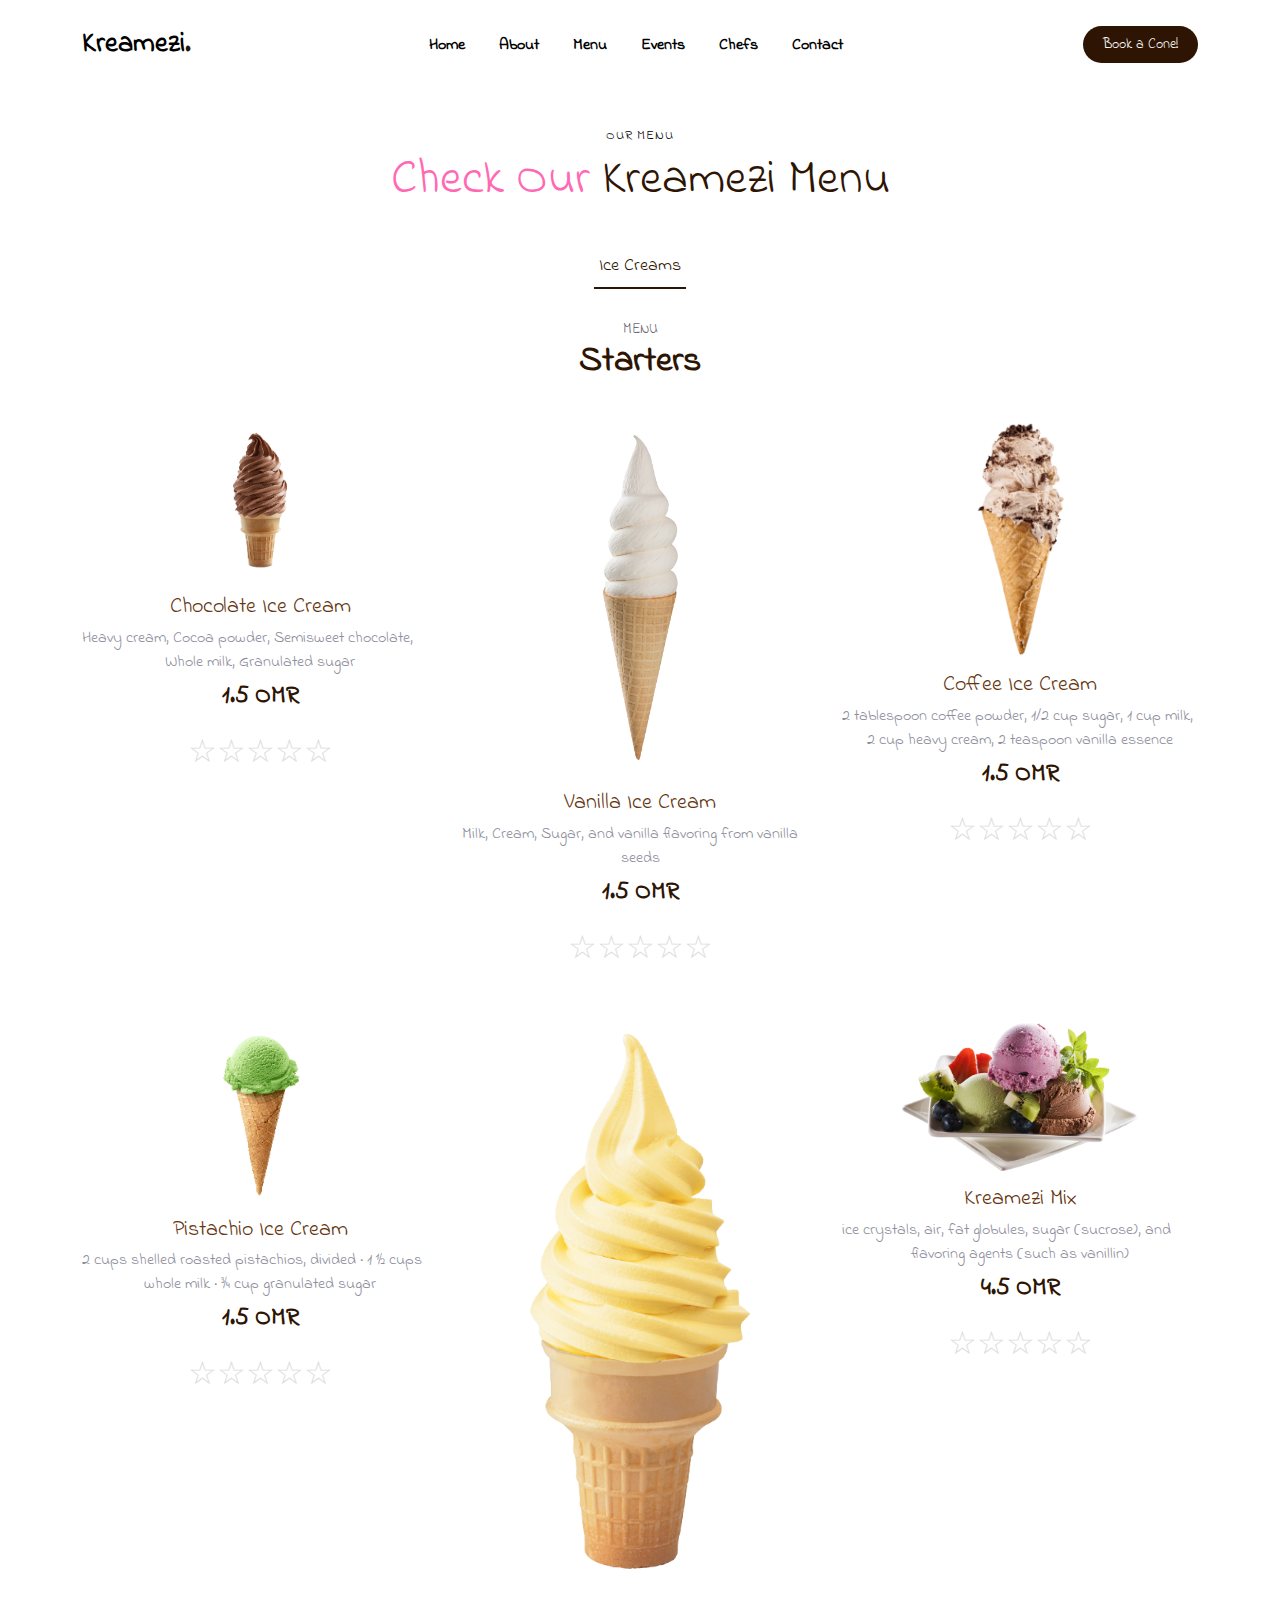
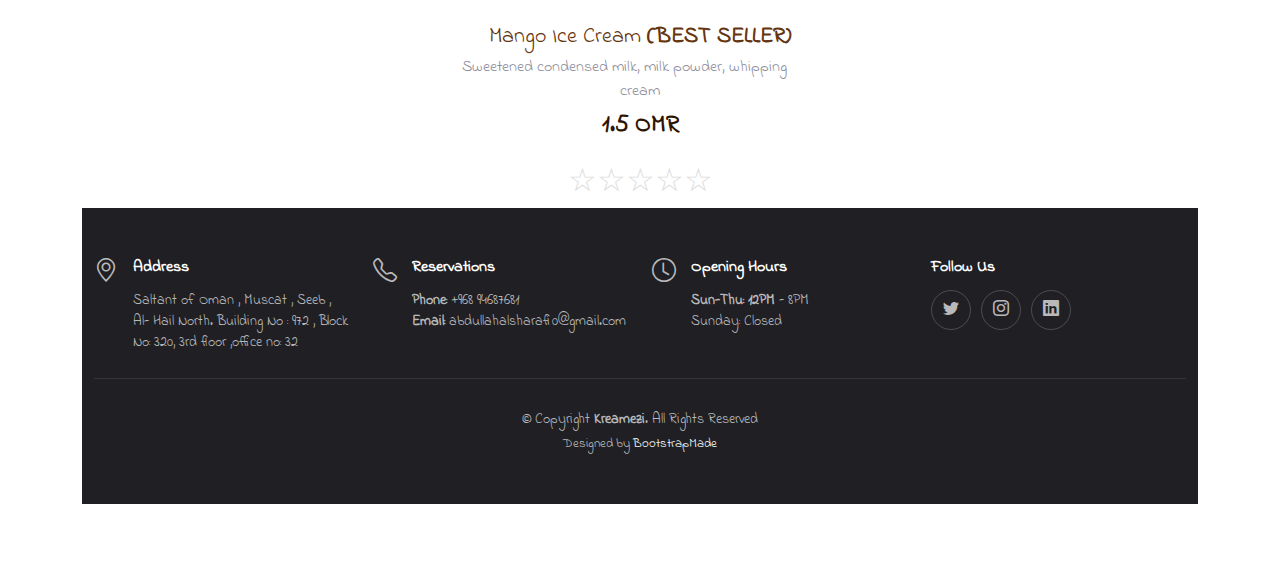
<file: menu.html>
<!DOCTYPE html>
<html lang="en">
    <head>
        <meta charset="utf-8">
        <meta content="width=device-width, initial-scale=1.0" name="viewport">
      
        <title>Kreamezi - Menu </title>
        <meta content="" name="description">
        <meta content="" name="keywords">
      
        <!-- Favicons -->
        <link href="assets/img/favicon.ico" rel="icon">
        <link href="assets/img/apple-touch-icon.png" rel="apple-touch-icon">
      
        <!-- Google Fonts -->
        <link rel="preconnect" href="https://fonts.googleapis.com">
        <link rel="preconnect" href="https://fonts.gstatic.com" crossorigin>
        <link rel="preconnect" href="https://fonts.googleapis.com">
      <link rel="preconnect" href="https://fonts.gstatic.com" crossorigin>
      <link href="https://fonts.googleapis.com/css2?family=Indie+Flower&family=Poppins&display=swap" rel="stylesheet">
        <!-- Vendor CSS Files -->
        <link href="assets/vendor/bootstrap/css/bootstrap.min.css" rel="stylesheet">
        <link href="assets/vendor/bootstrap-icons/bootstrap-icons.css" rel="stylesheet">
        <link href="assets/vendor/aos/aos.css" rel="stylesheet">
        <link href="assets/vendor/glightbox/css/glightbox.min.css" rel="stylesheet">
        <link href="assets/vendor/swiper/swiper-bundle.min.css" rel="stylesheet">
      
        <!-- Template Main CSS File -->
        <link href="assets/css/main.css" rel="stylesheet">
      
        <!-- =======================================================
        * Template Name: Yummy
        * Updated: May 30 2023 with Bootstrap v5.3.0
        * Template URL: https://bootstrapmade.com/yummy-bootstrap-restaurant-website-template/
        * Author: BootstrapMade.com
        * License: https://bootstrapmade.com/license/
        ======================================================== -->
      </head>
<body>
    <!-- ======= Header ======= -->
  <header id="header" class="header fixed-top d-flex align-items-center">
    <div class="container d-flex align-items-center justify-content-between">

      <a href="index.html" class="logo d-flex align-items-center me-auto me-lg-0">
        <!-- Uncomment the line below if you also wish to use an image logo -->
        <!-- <img src="assets/img/logo.png" alt=""> -->
        <h1>Kreamezi<span>.</span></h1>
      </a>

      <nav id="navbar" class="navbar">
        <ul>
          <li><a href="index.html">Home</a></li>
          <li><a href="about.html">About</a></li>
          <li><a href="menu.html">Menu</a></li>
          <li><a href="events.html">Events</a></li>
          <li><a href="chefs.html">Chefs</a></li>
          <li><a href="contact.html">Contact</a></li>
        </ul>
      </nav><!-- .navbar -->

      <a class="btn-book-a-table" href="index.html#book-a-table">Book a Cone!</a>
      <i class="mobile-nav-toggle mobile-nav-show bi bi-list"></i>
      <i class="mobile-nav-toggle mobile-nav-hide d-none bi bi-x"></i>

    </div>
  </header><br><br><!-- End Header -->
    <main id="main">

        <!-- ======= Menu Section ======= -->
    <section id="menu" class="menu">
        <div class="container" data-aos="fade-up">
  
          <div class="section-header">
            <h2>Our Menu</h2>
            <p>Check Our <span>Kreamezi Menu</span></p>
          </div>
  
          <ul class="nav nav-tabs d-flex justify-content-center" data-aos="fade-up" data-aos-delay="200">
  
            <li class="nav-item">
              <a class="nav-link active show" data-bs-toggle="tab" data-bs-target="#menu-starters">
                <h4>Ice Creams</h4>
              </a>
            </li><!-- End tab nav item -->
  
          </ul>
  
          <div class="tab-content" data-aos="fade-up" data-aos-delay="300">
  
            <div class="tab-pane fade active show" id="menu-starters">
  
              <div class="tab-header text-center">
                <p>Menu</p>
                <h3>Starters</h3>
              </div>
  
              <div class="row gy-5">
  
                <div class="col-lg-4 menu-item">
                  <a href="assets/img/menu/menu-item-1.png" class="glightbox"><img src="assets/img/menu/menu-item-1.png" class="menu-img img-fluid" alt=""></a>
                  <h4>Chocolate Ice Cream</h4>
                  <p class="ingredients">
                    Heavy cream, Cocoa powder, Semisweet chocolate, Whole milk, Granulated sugar
                  </p>
                  <p class="price">
                    1.5 OMR
                  </p>
                  <div class="star-rating">
                    <input type="radio" id="rating1-1" name="rating-1" value="1">
                    <label for="rating1-1">&#9734;</label>
                
                    <input type="radio" id="rating1-2" name="rating-1" value="2">
                    <label for="rating1-2">&#9734;</label>
                
                    <input type="radio" id="rating1-3" name="rating-1" value="3">
                    <label for="rating1-3">&#9734;</label>
                
                    <input type="radio" id="rating1-4" name="rating-1" value="4">
                    <label for="rating1-4">&#9734;</label>
                
                    <input type="radio" id="rating1-5" name="rating-1" value="5">
                    <label for="rating1-5">&#9734;</label>
                  </div>
                </div>
  
                <div class="col-lg-4 menu-item">
                  <a href="assets/img/menu/menu-item-2.png" class="glightbox"><img src="assets/img/menu/menu-item-2.png" class="menu-img img-fluid" alt=""></a>
                  <h4>Vanilla Ice Cream</h4>
                  <p class="ingredients">
                    Milk, Cream, Sugar, and vanilla flavoring from vanilla seeds                  </p>
                  <p class="price">
                    1.5 OMR
                  </p>
                  <div class="star-rating">
                    <input type="radio" id="rating2-1" name="rating-2" value="1">
                    <label for="rating2-1">&#9734;</label>
                
                    <input type="radio" id="rating2-2" name="rating-2" value="2">
                    <label for="rating2-2">&#9734;</label>
                
                    <input type="radio" id="rating2-3" name="rating-2" value="3">
                    <label for="rating2-3">&#9734;</label>
                
                    <input type="radio" id="rating2-4" name="rating-2" value="4">
                    <label for="rating2-4">&#9734;</label>
                
                    <input type="radio" id="rating2-5" name="rating-2" value="5">
                    <label for="rating2-5">&#9734;</label>
                  </div>
                </div>
  
                <div class="col-lg-4 menu-item">
                  <a href="assets/img/menu/menu-item-3.png" class="glightbox"><img src="assets/img/menu/menu-item-3.png" class="menu-img img-fluid" alt=""></a>
                  <h4>Coffee Ice Cream</h4>
                  <p class="ingredients">
                    2 tablespoon coffee powder, 1/2 cup sugar, 1 cup milk, 2 cup heavy cream, 2 teaspoon vanilla essence
                  </p>
                  <p class="price">
                    1.5 OMR
                  </p>
                  <div class="star-rating">
                    <input type="radio" id="rating3-1" name="rating-3" value="1">
                    <label for="rating3-1">&#9734;</label>
                
                    <input type="radio" id="rating3-2" name="rating-3" value="2">
                    <label for="rating3-2">&#9734;</label>
                
                    <input type="radio" id="rating3-3" name="rating-3" value="3">
                    <label for="rating3-3">&#9734;</label>
                
                    <input type="radio" id="rating3-4" name="rating-3" value="4">
                    <label for="rating3-4">&#9734;</label>
                
                    <input type="radio" id="rating3-5" name="rating-3" value="5">
                    <label for="rating3-5">&#9734;</label>
                  </div>
                </div>
  
                <div class="col-lg-4 menu-item">
                  <a href="assets/img/menu/menu-item-4.png" class="glightbox"><img src="assets/img/menu/menu-item-4.png" class="menu-img img-fluid" alt=""></a>
                  <h4>Pistachio Ice Cream</h4>
                  <p class="ingredients">
                    2 cups shelled roasted pistachios, divided · 1 ½ cups whole milk · ¾ cup granulated sugar
                  </p>
                  <p class="price">
                    1.5 OMR
                  </p>
                  <div class="star-rating">
                    <input type="radio" id="rating4-1" name="rating-4" value="1">
                    <label for="rating4-1">&#9734;</label>
                
                    <input type="radio" id="rating4-2" name="rating-4" value="2">
                    <label for="rating4-2">&#9734;</label>
                
                    <input type="radio" id="rating4-3" name="rating-4" value="3">
                    <label for="rating4-3">&#9734;</label>
                
                    <input type="radio" id="rating4-4" name="rating-4" value="4">
                    <label for="rating4-4">&#9734;</label>
                
                    <input type="radio" id="rating4-5" name="rating-4" value="5">
                    <label for="rating4-5">&#9734;</label>
                  </div>
                </div>
  
                <div class="col-lg-4 menu-item">
                  <a href="assets/img/menu/menu-item-5.png" class="glightbox"><img src="assets/img/menu/menu-item-5.png" class="menu-img img-fluid" alt=""></a>
                  <h4>Mango Ice Cream <strong>(BEST SELLER)</strong></h4>
                  <p class="ingredients">
                    Sweetened condensed milk, milk powder, whipping cream
                  </p>
                  <p class="price">
                    1.5 OMR
                  </p>
                  <div class="star-rating">
                    <input type="radio" id="rating5-1" name="rating-5" value="1">
                    <label for="rating5-1">&#9734;</label>
                
                    <input type="radio" id="rating5-2" name="rating-5" value="2">
                    <label for="rating5-2">&#9734;</label>
                
                    <input type="radio" id="rating5-3" name="rating-5" value="3">
                    <label for="rating5-3">&#9734;</label>
                
                    <input type="radio" id="rating5-4" name="rating-5" value="4">
                    <label for="rating5-4">&#9734;</label>
                
                    <input type="radio" id="rating5-5" name="rating-51" value="5">
                    <label for="rating5-5">&#9734;</label>
                  </div>
                </div>
  
                <div class="col-lg-4 menu-item">
                  <a href="assets/img/menu/menu-item-6.png" class="glightbox"><img src="assets/img/menu/menu-item-6.png" class="menu-img img-fluid" alt=""></a>
                  <h4>Kreamezi Mix</h4>
                  <p class="ingredients">
                    ice crystals, air, fat globules, sugar (sucrose), and flavoring agents (such as vanillin)
                  </p>
                  <p class="price">
                    4.5 OMR
                  </p>
                  <div class="star-rating">
                    <input type="radio" id="rating6-1" name="rating-6" value="1">
                    <label for="rating6-1">&#9734;</label>
                
                    <input type="radio" id="rating6-2" name="rating-6" value="2">
                    <label for="rating6-2">&#9734;</label>
                
                    <input type="radio" id="rating6-3" name="rating-6" value="3">
                    <label for="rating6-3">&#9734;</label>
                
                    <input type="radio" id="rating6-4" name="rating-6" value="4">
                    <label for="rating6-4">&#9734;</label>
                
                    <input type="radio" id="rating6-5" name="rating-6" value="5">
                    <label for="rating6-5">&#9734;</label>
                  </div>
                </div>
  
              </div>
            </div><!-- End Starter Menu Content -->
  <footer id="footer" class="footer">

    <div class="container">
      <div class="row gy-3">
        <div class="col-lg-3 col-md-6 d-flex">
          <i class="bi bi-geo-alt icon"></i>
          <div>
            <h4>Address</h4>
            <p>
              Saltant of Oman , Muscat , Seeb , Al- Hail North. Building No : 972 , Block No: 320, 3rd floor ,office no: 32 <br>
            </p>
          </div>

        </div>

        <div class="col-lg-3 col-md-6 footer-links d-flex">
          <i class="bi bi-telephone icon"></i>
          <div>
            <h4>Reservations</h4>
            <p>
              <strong>Phone:</strong> +968 94687681<br>
              <strong>Email:</strong> abdullahalsharafi0@gmail.com<br>
            </p>
          </div>
        </div>

        <div class="col-lg-3 col-md-6 footer-links d-flex">
          <i class="bi bi-clock icon"></i>
          <div>
            <h4>Opening Hours</h4>
            <p>
              <strong>Sun-Thu: 12PM</strong> - 8PM<br>
              Sunday: Closed
            </p>
          </div>
        </div>

        <div class="col-lg-3 col-md-6 footer-links">
          <h4>Follow Us</h4>
          <div class="social-links d-flex">
            <a href="https://www.twitter.com/alsh4rfi" class="twitter"><i class="bi bi-twitter"></i></a>
            <a href="https://www.instagram.com/alsh4rfi" class="instagram"><i class="bi bi-instagram"></i></a>
            <a href="https://www.linkedin.com/in/pl4gu3-alsharafi/" class="linkedin"><i class="bi bi-linkedin"></i></a>
          </div>
        </div>

      </div>
    </div>

    <div class="container">
      <div class="copyright">
        &copy; Copyright <strong><span>Kreamezi</span></strong>. All Rights Reserved
      </div>
      <div class="credits">
        <!-- All the links in the footer should remain intact. -->
        <!-- You can delete the links only if you purchased the pro version. -->
        <!-- Licensing information: https://bootstrapmade.com/license/ -->
        <!-- Purchase the pro version with working PHP/AJAX contact form: https://bootstrapmade.com/yummy-bootstrap-restaurant-website-template/ -->
        Designed by <a href="https://bootstrapmade.com/">BootstrapMade</a>
      </div>
    </div>

  </footer><!-- End Footer -->
  <!-- End Footer -->

  <a href="#" class="scroll-top d-flex align-items-center justify-content-center"><i class="bi bi-arrow-up-short"></i></a>

  <div id="preloader"></div>

  <!-- Vendor JS Files -->
  <script src="assets/vendor/bootstrap/js/bootstrap.bundle.min.js"></script>
  <script src="assets/vendor/aos/aos.js"></script>
  <script src="assets/vendor/glightbox/js/glightbox.min.js"></script>
  <script src="assets/vendor/purecounter/purecounter_vanilla.js"></script>
  <script src="assets/vendor/swiper/swiper-bundle.min.js"></script>
  <script src="assets/vendor/php-email-form/validate.js"></script>

  <!-- Template Main JS File -->
  <script src="assets/js/main.js"></script>    
</body>
</html>
</file>
<file: assets/css/main.css>
/**
* Template Name: Yummy
* Updated: May 30 2023 with Bootstrap v5.3.0
* Template URL: https://bootstrapmade.com/yummy-bootstrap-restaurant-website-template/
* Author: BootstrapMade.com
* License: https://bootstrapmade.com/license/
*/

/*--------------------------------------------------------------
# Set main reusable colors and fonts using CSS variables
# Learn more about CSS variables at https://developer.mozilla.org/en-US/docs/Web/CSS/Using_CSS_custom_properties
--------------------------------------------------------------*/
/* Fonts */
:root {
  --font-default: 'Indie Flower', cursive;
  --font-primary: 'Indie Flower', cursive;
  --font-secondary: 'Indie Flower', cursive;
}

/* Colors */
:root {
  --color-default: #FF69B4;
  --color-primary: #2E1503;
  --color-secondary: #65350F;
}

/* Smooth scroll behavior */
:root {
  scroll-behavior: smooth;
}

/*--------------------------------------------------------------
# General
--------------------------------------------------------------*/
body {
  font-family: var(--font-default);
  color: var(--color-default);
}

a {
  color: var(--color-primary);
  text-decoration: none;
}

a:hover {
  color: #795C34;
  text-decoration: none;
}

h1,
h2,
h3,
h4,
h5,
h6 {
  font-family: var(--font-secondary);
}

/*--------------------------------------------------------------
# Sections & Section Header
--------------------------------------------------------------*/
section {
  overflow: hidden;
  padding: 80px 0;
}

.section-bg {
  background-color: #eee;
}

.section-header {
  text-align: center;
  padding-bottom: 30px;
}

.section-header h2 {
  font-size: 13px;
  letter-spacing: 1px;
  font-weight: 400;
  margin: 0;
  padding: 0;
  color: #000000;
  text-transform: uppercase;
  font-family: var(--font-default);
}

.section-header p {
  margin: 0;
  font-size: 48px;
  font-weight: 400;
  font-family: var(--font-primary);
}

.section-header p span {
  color: var(--color-primary);
}

/*--------------------------------------------------------------
# Breadcrumbs
--------------------------------------------------------------*/
.breadcrumbs {
  padding: 15px 0;
  background: rgba(55, 55, 63, 0.05);
  margin-top: 90px;
}

@media (max-width: 575px) {
  .breadcrumbs {
    margin-top: 70px;
  }
}

.breadcrumbs h2 {
  font-size: 24px;
  font-weight: 400;
  margin: 0;
}

.breadcrumbs ol {
  display: flex;
  flex-wrap: wrap;
  list-style: none;
  padding: 0;
  margin: 0;
  font-size: 14px;
}

.breadcrumbs ol li+li {
  padding-left: 10px;
}

.breadcrumbs ol li+li::before {
  display: inline-block;
  padding-right: 10px;
  color: #676775;
  content: "/";
}

@media (max-width: 992px) {
  .breadcrumbs .d-flex {
    display: block !important;
  }

  .breadcrumbs h2 {
    margin-bottom: 10px;
  }

  .breadcrumbs ol {
    display: block;
  }

  .breadcrumbs ol li {
    display: inline-block;
  }
}

/*--------------------------------------------------------------
# Scroll top button
--------------------------------------------------------------*/
.scroll-top {
  position: fixed;
  visibility: hidden;
  opacity: 0;
  right: 15px;
  bottom: 15px;
  z-index: 99999;
  background: var(--color-primary);
  width: 44px;
  height: 44px;
  border-radius: 50px;
  transition: all 0.4s;
}

.scroll-top i {
  font-size: 24px;
  color: #fff;
  line-height: 0;
}

.scroll-top:hover {
  background: #795C34;
  color: #fff;
}

.scroll-top.active {
  visibility: visible;
  opacity: 1;
}

/*--------------------------------------------------------------
# Preloader
--------------------------------------------------------------*/
#preloader {
  position: fixed;
  inset: 0;
  z-index: 9999;
  overflow: hidden;
  background: #fff;
  transition: all 0.6s ease-out;
  width: 100%;
  height: 100vh;
}

#preloader:before,
#preloader:after {
  content: "";
  position: absolute;
  border: 4px solid var(--color-primary);
  border-radius: 50%;
  animation: animate-preloader 2s cubic-bezier(0, 0.2, 0.8, 1) infinite;
}

#preloader:after {
  animation-delay: -0.5s;
}

@keyframes animate-preloader {
  0% {
    width: 10px;
    height: 10px;
    top: calc(50% - 5px);
    left: calc(50% - 5px);
    opacity: 1;
  }

  100% {
    width: 72px;
    height: 72px;
    top: calc(50% - 36px);
    left: calc(50% - 36px);
    opacity: 0;
  }
}

/*--------------------------------------------------------------
# Disable aos animation delay on mobile devices
--------------------------------------------------------------*/
@media screen and (max-width: 768px) {
  [data-aos-delay] {
    transition-delay: 0 !important;
  }
}

/*--------------------------------------------------------------
# Header
--------------------------------------------------------------*/
.header {
  background: #fff;
  transition: all 0.5s;
  z-index: 997;
  height: 90px;
  border-bottom: 1px solid #fff;
}

@media (max-width: 575px) {
  .header {
    height: 70px;
  }
}

.header.sticked {
  border-color: #fff;
  border-color: #eee;
}

.header .logo img {
  max-height: 40px;
  margin-right: 6px;
}

.header .logo h1 {
  font-size: 28px;
  font-weight: 700;
  color: #000;
  margin: 0;
  font-family: var(--font-secondary);
}

.header .logo h1 span {
  color: var(--color-primary);
}

.header .btn-book-a-table,
.header .btn-book-a-table:focus {
  font-size: 14px;
  color: #fff;
  background: var(--color-primary);
  padding: 8px 20px;
  margin-left: 30px;
  border-radius: 50px;
  transition: 0.3s;
}

.header .btn-book-a-table:hover,
.header .btn-book-a-table:focus:hover {
  color: #fff;
  background: #795C34;
}

section {
  scroll-margin-top: 90px;
}

/*--------------------------------------------------------------
# Desktop Navigation
--------------------------------------------------------------*/
@media (min-width: 1280px) {
  .navbar {
    padding: 0;
  }

  .navbar ul {
    margin: 0;
    padding: 0;
    display: flex;
    list-style: none;
    align-items: center;
  }

  .navbar li {
    position: relative;
  }

  .navbar>ul>li {
    white-space: nowrap;
    padding: 10px 0 10px 28px;
  }

  .navbar a,
  .navbar a:focus {
    display: flex;
    align-items: center;
    justify-content: space-between;
    padding: 0 3px;
    font-family: var(--font-secondary);
    font-size: 16px;
    font-weight: 600;
    color: #000;
    white-space: nowrap;
    transition: 0.3s;
    position: relative;
  }

  .navbar a i,
  .navbar a:focus i {
    font-size: 12px;
    line-height: 0;
    margin-left: 5px;
  }

  .navbar>ul>li>a:before {
    content: "";
    position: absolute;
    width: 100%;
    height: 2px;
    bottom: -6px;
    left: 0;
    background-color: var(--color-primary);
    visibility: hidden;
    width: 0px;
    transition: all 0.3s ease-in-out 0s;
  }

  .navbar a:hover:before,
  .navbar li:hover>a:before,
  .navbar .active:before {
    visibility: visible;
    width: 100%;
  }

  .navbar a:hover,
  .navbar .active,
  .navbar .active:focus,
  .navbar li:hover>a {
    color: #FF69B4;
  }

  .navbar .dropdown ul {
    display: block;
    position: absolute;
    left: 28px;
    top: calc(100% + 30px);
    margin: 0;
    padding: 10px 0;
    z-index: 99;
    opacity: 0;
    visibility: hidden;
    background: #fff;
    box-shadow: 0px 0px 30px rgba(127, 137, 161, 0.25);
    transition: 0.3s;
    border-radius: 4px;
  }

  .navbar .dropdown ul li {
    min-width: 200px;
  }

  .navbar .dropdown ul a {
    padding: 10px 20px;
    font-size: 15px;
    text-transform: none;
    font-weight: 600;
  }

  .navbar .dropdown ul a i {
    font-size: 12px;
  }

  .navbar .dropdown ul a:hover,
  .navbar .dropdown ul .active:hover,
  .navbar .dropdown ul li:hover>a {
    color: var(--color-primary);
  }

  .navbar .dropdown:hover>ul {
    opacity: 1;
    top: 100%;
    visibility: visible;
  }

  .navbar .dropdown .dropdown ul {
    top: 0;
    left: calc(100% - 30px);
    visibility: hidden;
  }

  .navbar .dropdown .dropdown:hover>ul {
    opacity: 1;
    top: 0;
    left: 100%;
    visibility: visible;
  }
}

@media (min-width: 1280px) and (max-width: 1366px) {
  .navbar .dropdown .dropdown ul {
    left: -90%;
  }

  .navbar .dropdown .dropdown:hover>ul {
    left: -100%;
  }
}

@media (min-width: 1280px) {

  .mobile-nav-show,
  .mobile-nav-hide {
    display: none;
  }
}

/*--------------------------------------------------------------
# Mobile Navigation
--------------------------------------------------------------*/
@media (max-width: 1279px) {
  .navbar {
    position: fixed;
    top: 0;
    right: -100%;
    width: 100%;
    max-width: 400px;
    border-left: 1px solid #666;
    bottom: 0;
    transition: 0.3s;
    z-index: 9997;
  }

  .navbar ul {
    position: absolute;
    inset: 0;
    padding: 50px 0 10px 0;
    margin: 0;
    background: rgba(255, 255, 255, 0.9);
    overflow-y: auto;
    transition: 0.3s;
    z-index: 9998;
  }

  .navbar a,
  .navbar a:focus {
    display: flex;
    align-items: center;
    justify-content: space-between;
    padding: 10px 20px;
    font-family: var(--font-secondary);
    border-bottom: 2px solid rgba(255, 255, 255, 0.8);
    font-size: 16px;
    font-weight: 600;
    color: #000;
    white-space: nowrap;
    transition: 0.3s;
  }

  .navbar a i,
  .navbar a:focus i {
    font-size: 12px;
    line-height: 0;
    margin-left: 5px;
  }

  .navbar a:hover,
  .navbar li:hover>a {
    color: #000;
  }

  .navbar .active,
  .navbar .active:focus {
    color: #000;
    border-color: var(--color-primary);
  }

  .navbar .dropdown ul,
  .navbar .dropdown .dropdown ul {
    position: static;
    display: none;
    padding: 10px 0;
    margin: 10px 20px;
    transition: all 0.5s ease-in-out;
    border: 1px solid #eee;
  }

  .navbar .dropdown>.dropdown-active,
  .navbar .dropdown .dropdown>.dropdown-active {
    display: block;
  }

  .mobile-nav-show {
    color: var(--color-secondary);
    font-size: 28px;
    cursor: pointer;
    line-height: 0;
    transition: 0.5s;
    z-index: 9999;
    margin: 0 10px 0 20px;
  }

  .mobile-nav-hide {
    color: var(--color-secondary);
    font-size: 32px;
    cursor: pointer;
    line-height: 0;
    transition: 0.5s;
    position: fixed;
    right: 20px;
    top: 20px;
    z-index: 9999;
  }

  .mobile-nav-active {
    overflow: hidden;
  }

  .mobile-nav-active .navbar {
    right: 0;
  }

  .mobile-nav-active .navbar:before {
    content: "";
    position: fixed;
    inset: 0;
    background: rgba(255, 255, 255, 0.8);
    z-index: 9996;
  }
}

/*--------------------------------------------------------------
# About Section
--------------------------------------------------------------*/
.about .about-img {
  min-height: 500px;
}

.about h3 {
  font-weight: 700;
  font-size: 36px;
  margin-bottom: 30px;
  font-family: var(--font-secondary);
}

.about .call-us {
  left: 10%;
  right: 10%;
  bottom: 10%;
  background-color: #fff;
  box-shadow: 0px 2px 25px rgba(0, 0, 0, 0.08);
  padding: 20px;
  text-align: center;
}

.about .call-us h4 {
  font-size: 24px;
  font-weight: 700;
  margin-bottom: 5px;
  font-family: var(--font-default);
}

.about .call-us p {
  font-size: 28px;
  font-weight: 700;
  color: var(--color-primary);
}

.about .content ul {
  list-style: none;
  padding: 0;
}

.about .content ul li {
  padding: 0 0 8px 26px;
  position: relative;
}

.about .content ul i {
  position: absolute;
  font-size: 20px;
  left: 0;
  top: -3px;
  color: var(--color-primary);
}

.about .content p:last-child {
  margin-bottom: 0;
}

.about .play-btn {
  width: 94px;
  height: 94px;
  background: radial-gradient(var(--color-primary) 50%, rgba(206, 18, 18, 0.4) 52%);
  border-radius: 50%;
  display: block;
  position: absolute;
  left: calc(50% - 47px);
  top: calc(50% - 47px);
  overflow: hidden;
}

.about .play-btn:before {
  content: "";
  position: absolute;
  width: 120px;
  height: 120px;
  animation-delay: 0s;
  animation: pulsate-btn 2s;
  animation-direction: forwards;
  animation-iteration-count: infinite;
  animation-timing-function: steps;
  opacity: 1;
  border-radius: 50%;
  border: 5px solid rgba(206, 18, 18, 0.7);
  top: -15%;
  left: -15%;
  background: rgba(198, 16, 0, 0);
}

.about .play-btn:after {
  content: "";
  position: absolute;
  left: 50%;
  top: 50%;
  transform: translateX(-40%) translateY(-50%);
  width: 0;
  height: 0;
  border-top: 10px solid transparent;
  border-bottom: 10px solid transparent;
  border-left: 15px solid #fff;
  z-index: 100;
  transition: all 400ms cubic-bezier(0.55, 0.055, 0.675, 0.19);
}

.about .play-btn:hover:before {
  content: "";
  position: absolute;
  left: 50%;
  top: 50%;
  transform: translateX(-40%) translateY(-50%);
  width: 0;
  height: 0;
  border: none;
  border-top: 10px solid transparent;
  border-bottom: 10px solid transparent;
  border-left: 15px solid #fff;
  z-index: 200;
  animation: none;
  border-radius: 0;
}

.about .play-btn:hover:after {
  border-left: 15px solid var(--color-primary);
  transform: scale(20);
}

@keyframes pulsate-btn {
  0% {
    transform: scale(0.6, 0.6);
    opacity: 1;
  }

  100% {
    transform: scale(1, 1);
    opacity: 0;
  }
}

/*--------------------------------------------------------------
# Why Us Section
--------------------------------------------------------------*/
.why-us .why-box {
  padding: 30px;
  background: var(--color-primary);
  color: #fff;
}

.why-us .why-box h3 {
  font-weight: 700;
  font-size: 34px;
  margin-bottom: 30px;
}

.why-us .why-box p {
  margin-bottom: 30px;
}

.why-us .why-box .more-btn {
  display: inline-block;
  background: rgba(255, 255, 255, 0.3);
  padding: 6px 30px 8px 30px;
  color: #fff;
  border-radius: 50px;
  transition: all ease-in-out 0.4s;
}

.why-us .why-box .more-btn i {
  font-size: 14px;
}

.why-us .why-box .more-btn:hover {
  color: var(--color-primary);
  background: #fff;
}

.why-us .icon-box {
  text-align: center;
  background: #fff;
  padding: 40px 30px;
  width: 100%;
  height: 100%;
  border: 1px solid rgba(55, 55, 63, 0.1);
  transition: 0.3s;
}

.why-us .icon-box i {
  color: var(--color-primary);
  margin-bottom: 30px;
  font-size: 32px;
  margin-bottom: 30px;
  background: rgba(206, 18, 18, 0.1);
  border-radius: 50px;
  display: flex;
  align-items: center;
  justify-content: center;
  width: 64px;
  height: 64px;
}

.why-us .icon-box h4 {
  font-size: 20px;
  font-weight: 400;
  margin: 0 0 30px 0;
  font-family: var(--font-secondary);
}

.why-us .icon-box p {
  font-size: 15px;
  color: #6c757d;
}

@media (min-width: 1200px) {
  .why-us .icon-box:hover {
    transform: scale(1.1);
  }
}

/*--------------------------------------------------------------
# Stats Counter Section
--------------------------------------------------------------*/
.stats-counter {
  background: linear-gradient(rgba(0, 0, 0, 0.5), rgba(0, 0, 0, 0.5)), url("../img/stats-bg.jpg") center center;
  background-size: cover;
  padding: 100px 0;
}

@media (min-width: 1365px) {
  .stats-counter {
    background-attachment: fixed;
  }
}

.stats-counter .stats-item {
  padding: 30px;
  width: 100%;
}

.stats-counter .stats-item span {
  font-size: 48px;
  display: block;
  color: #fff;
  font-weight: 700;
}

.stats-counter .stats-item p {
  padding: 0;
  margin: 0;
  font-family: var(--font-secondary);
  font-size: 16px;
  font-weight: 700;
  color: rgba(255, 255, 255, 0.6);
}

/*--------------------------------------------------------------
# Menu Section
--------------------------------------------------------------*/
.menu .nav-tabs {
  border: 0;
}

.menu .nav-link {
  margin: 0 10px;
  padding: 10px 5px;
  transition: 0.3s;
  color: var(--color-secondary);
  border-radius: 0;
  cursor: pointer;
  height: 100%;
  border: 0;
  border-bottom: 2px solid #b6b6bf;
}

@media (max-width: 575px) {
  .menu .nav-link {
    margin: 0 10px;
    padding: 10px 0;
  }
}

.menu .nav-link i {
  padding-right: 15px;
  font-size: 48px;
}

.menu .nav-link h4 {
  font-size: 18px;
  font-weight: 400;
  margin: 0;
  font-family: var(--font-secondary);
}

@media (max-width: 575px) {
  .menu .nav-link h4 {
    font-size: 16px;
  }
}

.menu .nav-link:hover {
  color: var(--color-primary);
}

.menu .nav-link.active {
  color: var(--color-primary);
  border-color: var(--color-primary);
}

.menu .tab-content .tab-header {
  padding: 30px 0;
}

.menu .tab-content .tab-header p {
  font-size: 14px;
  text-transform: uppercase;
  color: #676775;
  margin-bottom: 0;
}

.menu .tab-content .tab-header h3 {
  font-size: 36px;
  font-weight: 600;
  color: var(--color-primary);
}

.menu .tab-content .menu-item {
  -moz-text-align-last: center;
  text-align-last: center;
}

.menu .tab-content .menu-item .menu-img {
  padding: 0 60px;
  margin-bottom: 15px;
}

.menu .tab-content .menu-item h4 {
  font-size: 22px;
  font-weight: 500;
  color: var(--color-secondary);
  font-family: var(--font-secondary);
  font-weight: 30px;
  margin-bottom: 5px;
}

.menu .tab-content .menu-item .ingredients {
  font-family: var(--font-secondary);
  color: #8d8d9b;
  margin-bottom: 5px;
}

.menu .tab-content .menu-item .price {
  font-size: 24px;
  font-weight: 700;
  color: var(--color-primary);
}

/*--------------------------------------------------------------
# Testimonials Section
--------------------------------------------------------------*/
.testimonials .section-header {
  margin-bottom: 40px;
}

.testimonials .testimonials-carousel,
.testimonials .testimonials-slider {
  overflow: hidden;
}

.testimonials .testimonial-item .testimonial-content {
  border-left: 3px solid var(--color-primary);
  padding-left: 30px;
}

.testimonials .testimonial-item .testimonial-img {
  border-radius: 50%;
  border: 4px solid #fff;
  margin: 0 auto;
}

.testimonials .testimonial-item h3 {
  font-size: 20px;
  font-weight: bold;
  margin: 10px 0 5px 0;
  color: var(--color-default);
  font-family: var(--font-secondary);
}

.testimonials .testimonial-item h4 {
  font-size: 14px;
  color: #6c757d;
  margin: 0 0 10px 0;
  font-family: var(--font-secondary);
}

.testimonials .testimonial-item .stars i {
  color: #ffc107;
  margin: 0 1px;
}

.testimonials .testimonial-item .quote-icon-left,
.testimonials .testimonial-item .quote-icon-right {
  color: #f05656;
  font-size: 26px;
  line-height: 0;
}

.testimonials .testimonial-item .quote-icon-left {
  display: inline-block;
  left: -5px;
  position: relative;
}

.testimonials .testimonial-item .quote-icon-right {
  display: inline-block;
  right: -5px;
  position: relative;
  top: 10px;
  transform: scale(-1, -1);
}

.testimonials .testimonial-item p {
  font-style: italic;
}

.testimonials .swiper-pagination {
  margin-top: 40px;
  position: relative;
}

.testimonials .swiper-pagination .swiper-pagination-bullet {
  width: 12px;
  height: 12px;
  background-color: #d1d1d7;
  opacity: 1;
}

.testimonials .swiper-pagination .swiper-pagination-bullet-active {
  background-color: var(--color-primary);
}

/*--------------------------------------------------------------
# Events Section
--------------------------------------------------------------*/
.events .container-fluid {
  padding: 0;
}

.events .event-item {
  background-size: cover;
  background-position: cente;
  min-height: 600px;
  padding: 30px;
}

@media (max-width: 575px) {
  .events .event-item {
    min-height: 500px;
  }
}

.events .event-item:before {
  content: "";
  background: rgba(0, 0, 0, 0.6);
  position: absolute;
  inset: 0;
}

.events .event-item h3 {
  font-size: 24px;
  font-weight: 700;
  margin-bottom: 5px;
  color: #fff;
  position: relative;
}

.events .event-item .price {
  color: #fff;
  border-bottom: 2px solid var(--color-primary);
  font-size: 32px;
  font-weight: 700;
  margin-bottom: 15px;
  position: relative;
}

.events .event-item .description {
  margin-bottom: 0;
  color: rgba(255, 255, 255, 0.9);
  position: relative;
}

@media (min-width: 1200px) {
  .events .swiper-slide-active+.swiper-slide {
    border-left: 1px solid rgba(255, 255, 255, 0.5);
    border-right: 1px solid rgba(255, 255, 255, 0.5);
    z-index: 1;
  }
}

.events .swiper-pagination {
  margin-top: 20px;
  position: relative;
}

.events .swiper-pagination .swiper-pagination-bullet {
  width: 10px;
  height: 10px;
  background-color: #d1d1d7;
  opacity: 1;
}

.events .swiper-pagination .swiper-pagination-bullet-active {
  background-color: var(--color-primary);
}

/*--------------------------------------------------------------
# Chefs Section
--------------------------------------------------------------*/
.chefs .chef-member {
  overflow: hidden;
  text-align: center;
  border-radius: 5px;
  background: #fff;
  box-shadow: 0px 0 30px rgba(55, 55, 63, 0.08);
  transition: 0.3s;
}

.chefs .chef-member .member-img {
  position: relative;
  overflow: hidden;
}

.chefs .chef-member .member-img:after {
  position: absolute;
  content: "";
  left: 0;
  bottom: 0;
  height: 100%;
  width: 100%;
  background: url(../img/team-shape.svg) no-repeat center bottom;
  background-size: contain;
  z-index: 1;
}

.chefs .chef-member .social {
  position: absolute;
  right: -100%;
  top: 30px;
  opacity: 0;
  border-radius: 4px;
  transition: 0.5s;
  background: rgba(255, 255, 255, 0.3);
  z-index: 2;
}

.chefs .chef-member .social a {
  transition: color 0.3s;
  color: rgba(55, 55, 63, 0.4);
  margin: 15px 12px;
  display: block;
  line-height: 0;
  text-align: center;
}

.chefs .chef-member .social a:hover {
  color: rgba(55, 55, 63, 0.9);
}

.chefs .chef-member .social i {
  font-size: 18px;
}

.chefs .chef-member .member-info {
  padding: 10px 15px 20px 15px;
}

.chefs .chef-member .member-info h4 {
  font-weight: 700;
  margin-bottom: 5px;
  font-size: 20px;
  color: var(--color-secondary);
}

.chefs .chef-member .member-info span {
  display: block;
  font-size: 14px;
  font-weight: 400;
  color: rgba(33, 37, 41, 0.4);
}

.chefs .chef-member .member-info p {
  font-style: italic;
  font-size: 14px;
  padding-top: 15px;
  line-height: 26px;
  color: rgba(33, 37, 41, 0.7);
}

.chefs .chef-member:hover {
  transform: scale(1.08);
  box-shadow: 0px 0 30px rgba(55, 55, 63, 0.15);
}

.chefs .chef-member:hover .social {
  right: 8px;
  opacity: 1;
}

/*--------------------------------------------------------------
# Book A Table Section
--------------------------------------------------------------*/
.book-a-table .reservation-img {
  min-height: 500px;
  background-size: cover;
  background-position: center;
}

.book-a-table .reservation-form-bg {
  background: rgba(55, 55, 63, 0.04);
}

.book-a-table .php-email-form {
  padding: 40px;
}

@media (max-width: 575px) {
  .book-a-table .php-email-form {
    padding: 20px;
  }
}

.book-a-table .php-email-form h3 {
  font-size: 14px;
  font-weight: 700;
  text-transform: uppercase;
  letter-spacing: 1px;
}

.book-a-table .php-email-form h4 {
  font-size: 14px;
  font-weight: 700;
  text-transform: uppercase;
  letter-spacing: 1px;
  margin: 20px 0 0 0;
}

.book-a-table .php-email-form p {
  font-size: 14px;
  margin-bottom: 20px;
}

.book-a-table .php-email-form .error-message {
  display: none;
  color: #fff;
  background: #df1529;
  text-align: left;
  padding: 15px;
  margin-bottom: 24px;
  font-weight: 600;
}

.book-a-table .php-email-form .sent-message {
  display: none;
  color: #fff;
  background: #059652;
  text-align: center;
  padding: 15px;
  margin-bottom: 24px;
  font-weight: 600;
}

.book-a-table .php-email-form .loading {
  display: none;
  background: #fff;
  text-align: center;
  padding: 15px;
  margin-bottom: 24px;
}

.book-a-table .php-email-form .loading:before {
  content: "";
  display: inline-block;
  border-radius: 50%;
  width: 24px;
  height: 24px;
  margin: 0 10px -6px 0;
  border: 3px solid #059652;
  border-top-color: #fff;
  animation: animate-loading 1s linear infinite;
}

.book-a-table .php-email-form input,
.book-a-table .php-email-form textarea {
  border-radius: 0;
  box-shadow: none;
  font-size: 14px;
  border-radius: 0;
}

.book-a-table .php-email-form input:focus,
.book-a-table .php-email-form textarea:focus {
  border-color: var(--color-primary);
}

.book-a-table .php-email-form input {
  padding: 12px 15px;
}

.book-a-table .php-email-form textarea {
  padding: 12px 15px;
}

.book-a-table .php-email-form button[type=submit] {
  background: var(--color-primary);
  border: 0;
  padding: 14px 60px;
  color: #fff;
  transition: 0.4s;
  border-radius: 50px;
}

.book-a-table .php-email-form button[type=submit]:hover {
  background: #795C34;
}

@keyframes animate-loading {
  0% {
    transform: rotate(0deg);
  }

  100% {
    transform: rotate(360deg);
  }
}

/*--------------------------------------------------------------
# Gallery Section
--------------------------------------------------------------*/
.gallery {
  overflow: hidden;
}

.gallery .swiper-pagination {
  margin-top: 20px;
  position: relative;
}

.gallery .swiper-pagination .swiper-pagination-bullet {
  width: 12px;
  height: 12px;
  background-color: #d1d1d7;
  opacity: 1;
}

.gallery .swiper-pagination .swiper-pagination-bullet-active {
  background-color: var(--color-primary);
}

.gallery .swiper-slide-active {
  text-align: center;
}

@media (min-width: 992px) {
  .gallery .swiper-wrapper {
    padding: 40px 0;
  }

  .gallery .swiper-slide-active {
    border: 6px solid var(--color-primary);
    padding: 4px;
    background: #fff;
    z-index: 1;
    transform: scale(1.2);
  }
}

/*--------------------------------------------------------------
# Contact Section
--------------------------------------------------------------*/
.contact .info-item {
  background: #f4f4f4;
  padding: 30px;
  height: 100%;
}

.contact .info-item .icon {
  display: flex;
  align-items: center;
  justify-content: center;
  width: 56px;
  height: 56px;
  font-size: 24px;
  line-height: 0;
  color: #fff;
  background: var(--color-primary);
  border-radius: 50%;
  margin-right: 15px;
}

.contact .info-item h3 {
  font-size: 20px;
  color: #6c757d;
  font-weight: 700;
  margin: 0 0 5px 0;
}

.contact .info-item p {
  padding: 0;
  margin: 0;
  line-height: 24px;
  font-size: 14px;
}

.contact .info-item .social-links a {
  font-size: 24px;
  display: inline-block;
  color: rgba(55, 55, 63, 0.7);
  line-height: 1;
  margin: 4px 6px 0 0;
  transition: 0.3s;
}

.contact .info-item .social-links a:hover {
  color: var(--color-primary);
}

.contact .php-email-form {
  width: 100%;
  margin-top: 30px;
  background: #fff;
  box-shadow: 0 0 30px rgba(0, 0, 0, 0.08);
}

.contact .php-email-form .form-group {
  padding-bottom: 20px;
}

.contact .php-email-form .error-message {
  display: none;
  color: #fff;
  background: #df1529;
  text-align: left;
  padding: 15px;
  font-weight: 600;
}

.contact .php-email-form .error-message br+br {
  margin-top: 25px;
}

.contact .php-email-form .sent-message {
  display: none;
  color: #fff;
  background: #059652;
  text-align: center;
  padding: 15px;
  font-weight: 600;
}

.contact .php-email-form .loading {
  display: none;
  background: #fff;
  text-align: center;
  padding: 15px;
}

.contact .php-email-form .loading:before {
  content: "";
  display: inline-block;
  border-radius: 50%;
  width: 24px;
  height: 24px;
  margin: 0 10px -6px 0;
  border: 3px solid #059652;
  border-top-color: #fff;
  animation: animate-loading 1s linear infinite;
}

.contact .php-email-form input,
.contact .php-email-form textarea {
  border-radius: 0;
  box-shadow: none;
  font-size: 14px;
}

.contact .php-email-form input:focus,
.contact .php-email-form textarea:focus {
  border-color: var(--color-primary);
}

.contact .php-email-form input {
  height: 48px;
}

.contact .php-email-form textarea {
  padding: 10px 12px;
}

.contact .php-email-form button[type=submit] {
  background: var(--color-primary);
  border: 0;
  padding: 12px 40px;
  color: #fff;
  transition: 0.4s;
  border-radius: 50px;
}

.contact .php-email-form button[type=submit]:hover {
  background: #795C34;
}
.star-rating {
  font-size: 0;
}


.star-rating input[type="radio"] {
  display: none;
}

.star-rating label {
  display: inline-block;
  font-size: 2rem;
  color: #ddd;
  transition: color 0.3s;
  cursor: pointer;
}

.star-rating input[type="radio"]:checked ~ label {
  color: #FF69B4;
}

@keyframes animate-loading {
  0% {
    transform: rotate(0deg);
  }

  100% {
    transform: rotate(360deg);
  }
}

/*--------------------------------------------------------------
# Hero Section
--------------------------------------------------------------*/
.hero {
  width: 100%;
  background-size: cover;
  position: relative;
  min-height: 60vh;
  padding: 160px 0 60px 0;
}

.hero h2 {
  font-size: 64px;
  font-weight: 700;
  margin-bottom: 20px;
  color: var(--color-secondary);
  font-family: var(--font-primary);
}

.hero h2 span {
  color: var(--color-primary);
}

.hero p {
  color: #4f4f5a;
  font-weight: 400;
  margin-bottom: 30px;
}

.hero .btn-book-a-table {
  font-weight: 500;
  font-size: 14px;
  letter-spacing: 1px;
  display: inline-block;
  padding: 12px 36px;
  border-radius: 50px;
  transition: 0.5s;
  color: #fff;
  background: var(--color-primary);
  box-shadow: 0 8px 28px rgba(206, 18, 18, 0.2);
}

.hero .btn-book-a-table:hover {
  background: #795C34;
  box-shadow: 0 8px 28px rgba(206, 18, 18, 0.45);
}

.hero .btn-watch-video {
  font-size: 16px;
  transition: 0.5s;
  margin-left: 25px;
  color: var(--font-secondary);
  font-weight: 600;
}

.hero .btn-watch-video i {
  color: var(--color-primary);
  font-size: 32px;
  transition: 0.3s;
  line-height: 0;
  margin-right: 8px;
}

.hero .btn-watch-video:hover {
  color: var(--color-primary);
}

.hero .btn-watch-video:hover i {
  color: #795C34;
}

@media (max-width: 640px) {
  .hero h2 {
    font-size: 36px;
  }

  .hero .btn-get-started,
  .hero .btn-watch-video {
    font-size: 14px;
  }
}

/*--------------------------------------------------------------
# Footer
--------------------------------------------------------------*/
.footer {
  font-size: 14px;
  background-color: #1f1f24;
  padding: 50px 0;
  color: rgba(255, 255, 255, 0.7);
}

.footer .icon {
  margin-right: 15px;
  font-size: 24px;
  line-height: 0;
}

.footer h4 {
  font-size: 16px;
  font-weight: bold;
  position: relative;
  padding-bottom: 5px;
  color: #fff;
}

.footer .footer-links {
  margin-bottom: 30px;
}

.footer .footer-links ul {
  list-style: none;
  padding: 0;
  margin: 0;
}

.footer .footer-links ul li {
  padding: 10px 0;
  display: flex;
  align-items: center;
}

.footer .footer-links ul li:first-child {
  padding-top: 0;
}

.footer .footer-links ul a {
  color: rgba(255, 255, 255, 0.6);
  transition: 0.3s;
  display: inline-block;
  line-height: 1;
}

.footer .footer-links ul a:hover {
  color: #fff;
}

.footer .social-links a {
  display: flex;
  align-items: center;
  justify-content: center;
  width: 40px;
  height: 40px;
  border-radius: 50%;
  border: 1px solid rgba(255, 255, 255, 0.2);
  font-size: 16px;
  color: rgba(255, 255, 255, 0.7);
  margin-right: 10px;
  transition: 0.3s;
}

.footer .social-links a:hover {
  color: #fff;
  border-color: #fff;
}

.footer .copyright {
  text-align: center;
  padding-top: 30px;
  border-top: 1px solid rgba(255, 255, 255, 0.1);
}

.footer .credits {
  padding-top: 4px;
  text-align: center;
  font-size: 13px;
}

.footer .credits a {
  color: #fff;
}
</file>
